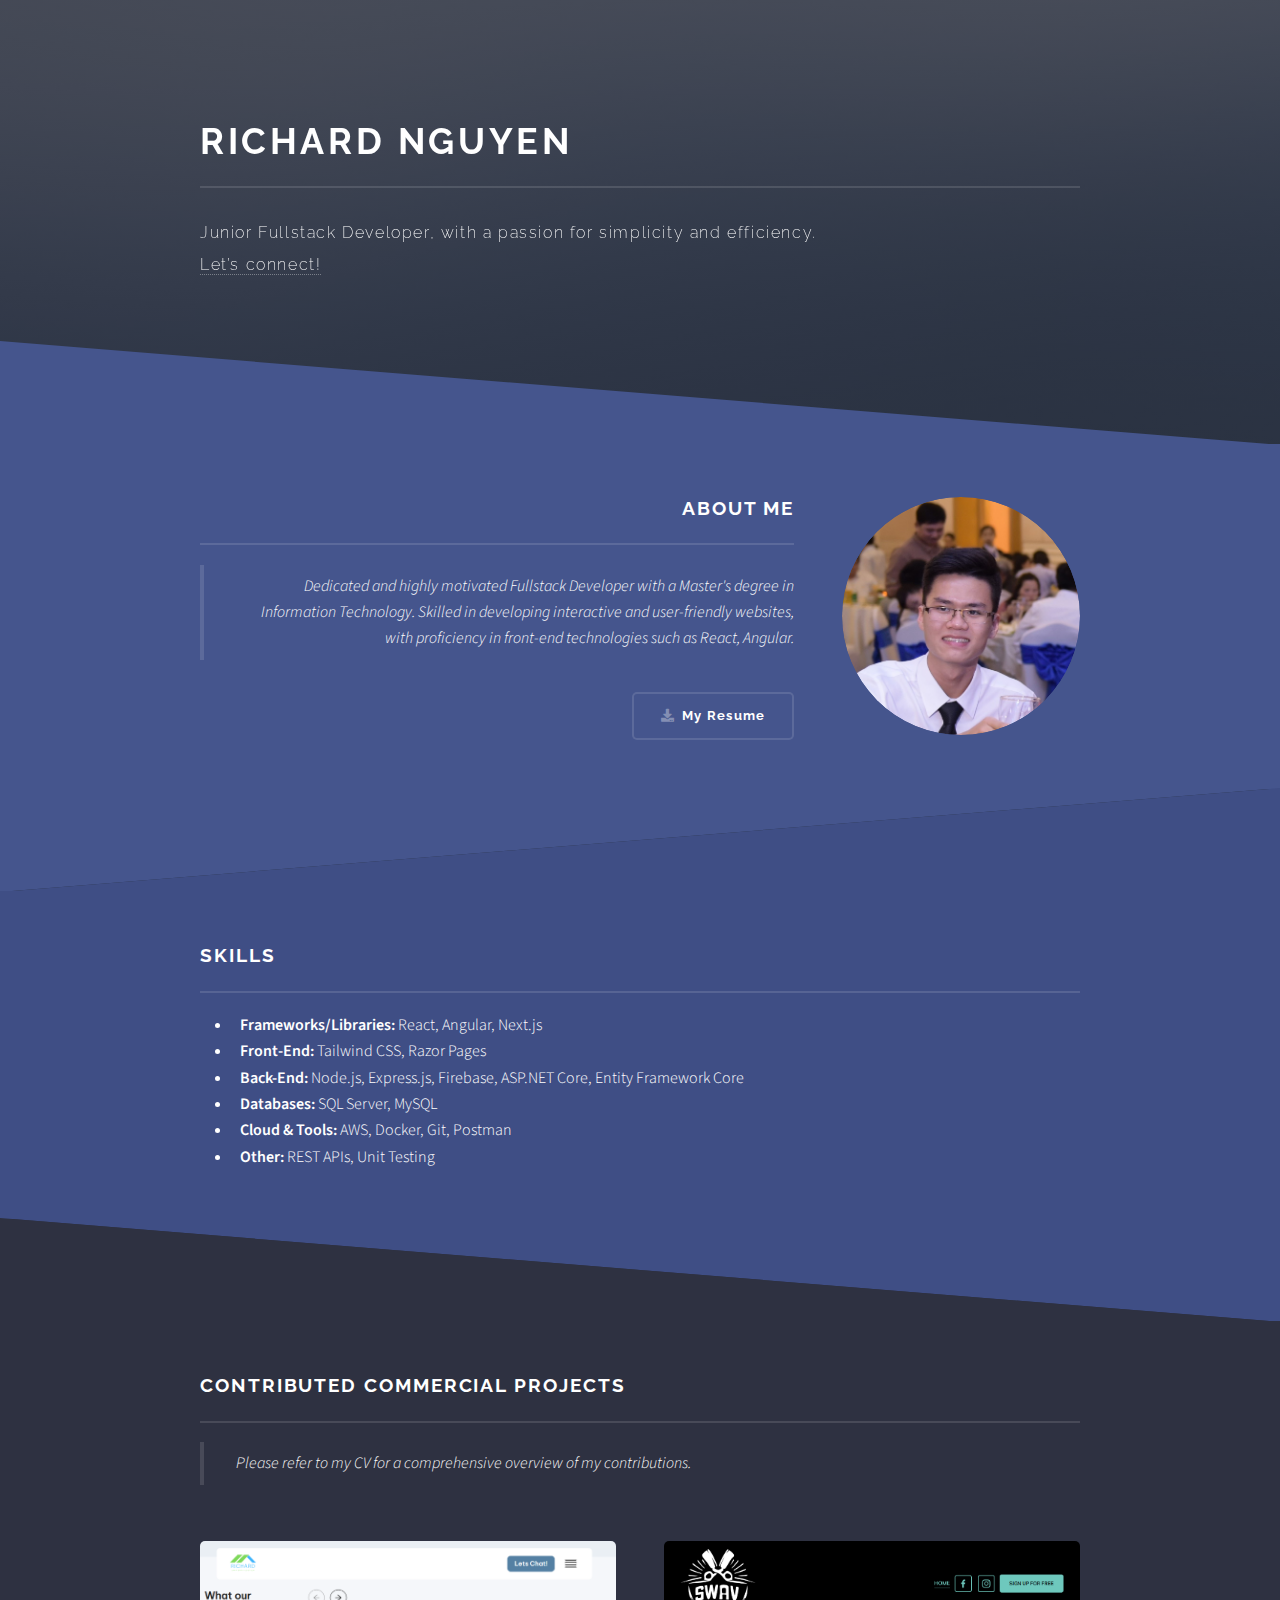
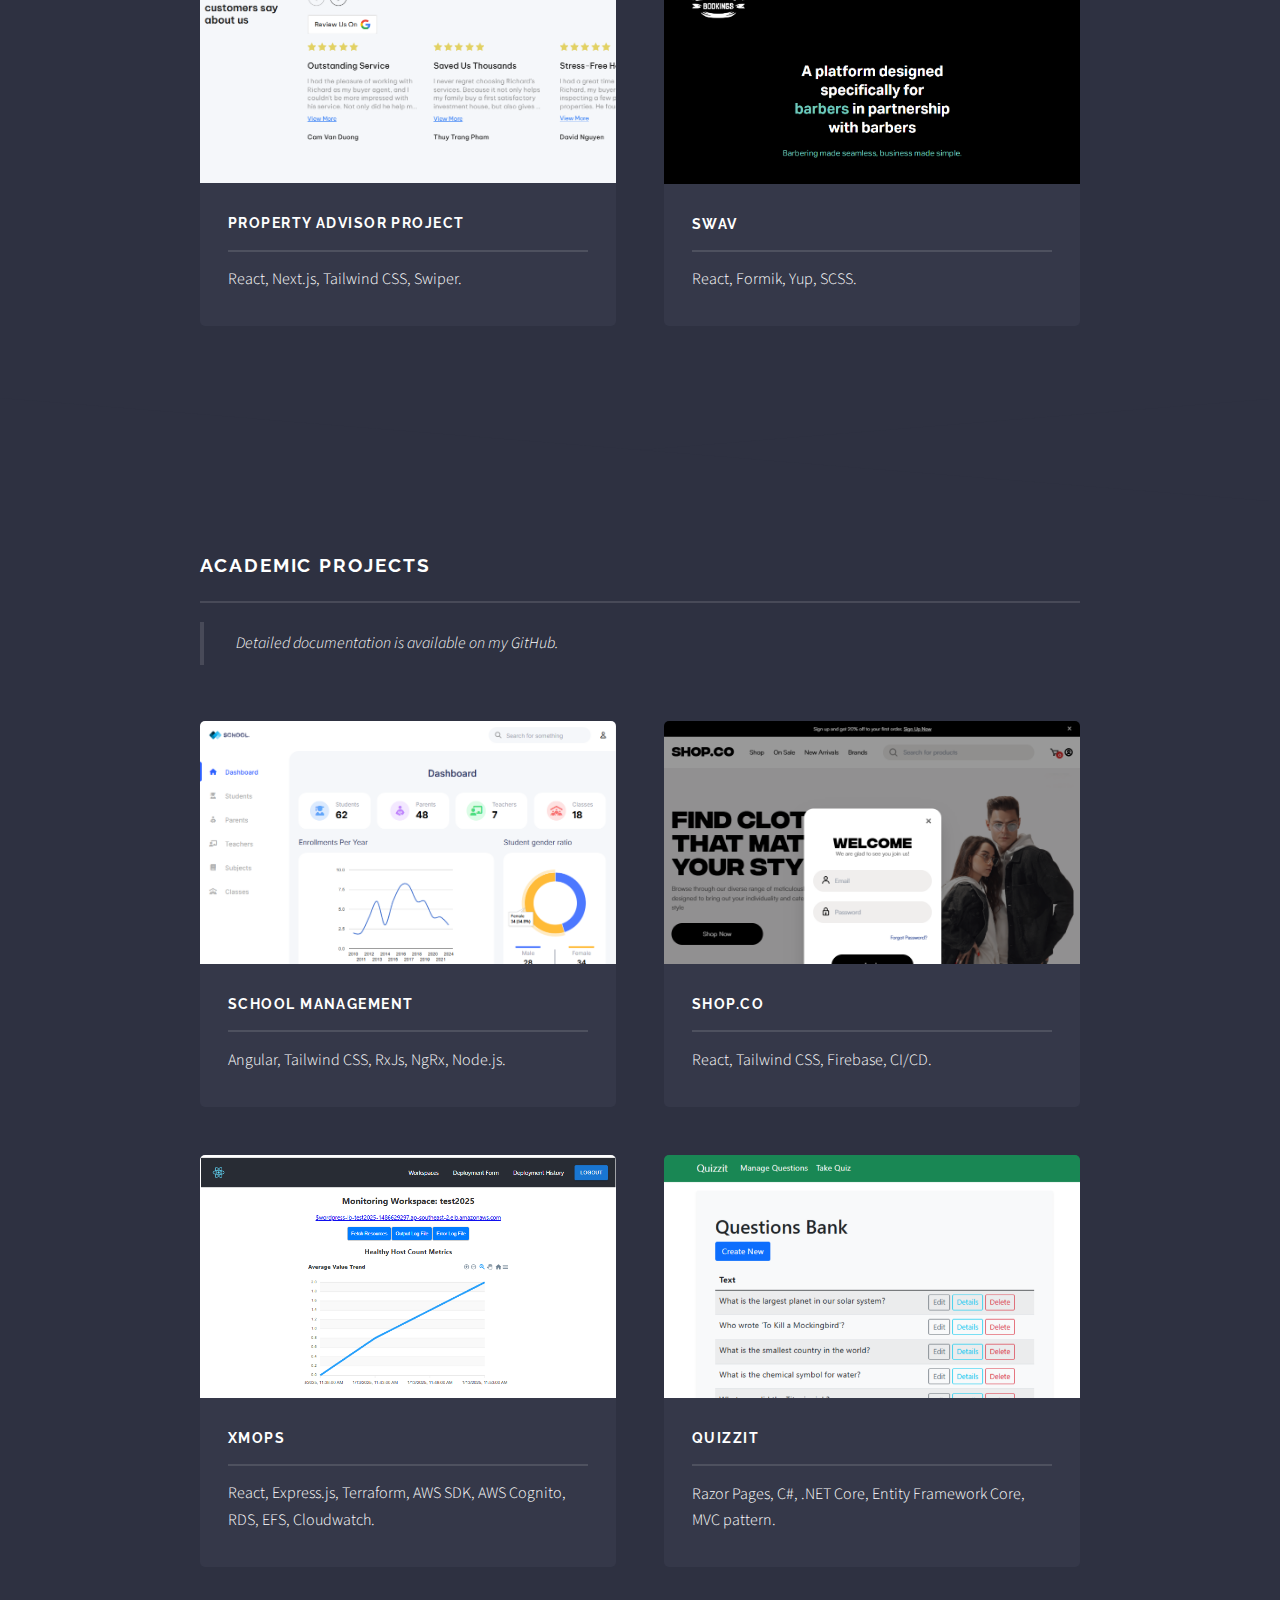
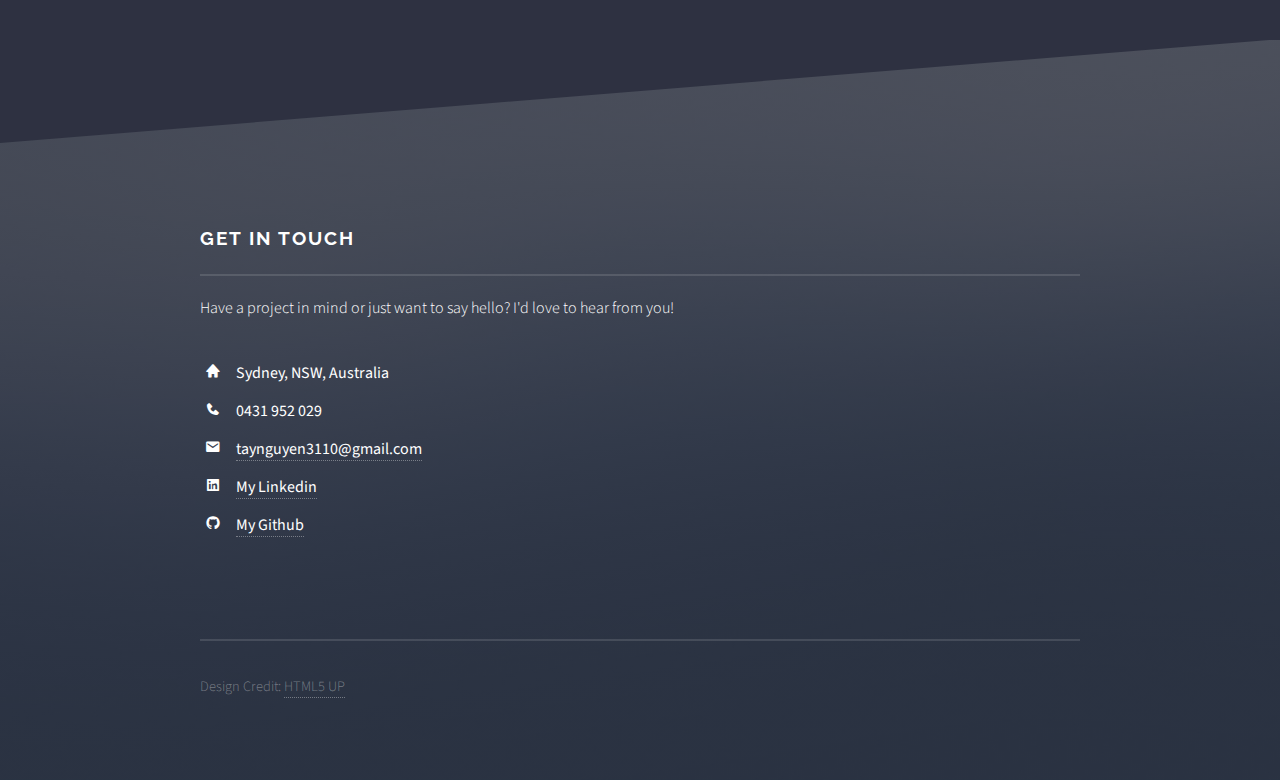
<file: index.html>
<!DOCTYPE html>
<!--
	Solid State by HTML5 UP
	html5up.net | @ajlkn
	Free for personal and commercial use under the CCA 3.0 license (html5up.net/license)
-->
<html>
  <head>
    <title>Richard Nguyen Portfolio</title>
    <meta charset="utf-8" />
    <meta
      name="viewport"
      content="width=device-width, initial-scale=1, user-scalable=no"
    />
    <link rel="stylesheet" href="assets/css/main.css" />
    <noscript
      ><link rel="stylesheet" href="assets/css/noscript.css"
    /></noscript>
    <link href='https://unpkg.com/boxicons@2.1.4/css/boxicons.min.css' rel='stylesheet'>
  </head>
  <body class="is-preload">
    <!-- Page Wrapper -->
    <div id="page-wrapper">
      <!-- Header -->
      <header id="header" class="alt">
        <h1><a href="index.html">Richard Nguyen</a></h1>
        <!-- <nav>
							<a href="#menu">Menu</a>
						</nav> -->
      </header>

      <!-- Menu -->
      <!-- <nav id="menu">
						<div class="inner">
							<h2>Menu</h2>
							<ul class="links">
								<li><a href="index.html">Home</a></li>
								<li><a href="generic.html">Generic</a></li>
								<li><a href="elements.html">Elements</a></li>
							</ul>
							<a href="#" class="close">Close</a>
						</div>
					</nav> -->

      <!-- Banner -->
      <section id="banner">
        <div class="inner">
          <!-- <div class="logo"><span class="icon fa-gem"></span></div> -->
          <h2>RICHARD NGUYEN</h2>
          <p style="text-transform: none">
            Junior Fullstack Developer, with a passion for simplicity and efficiency. <br/>
            <a href="#contact"><span>Let’s connect!</span></a>
          </p>
        </div>
      </section>

      <!-- Wrapper -->
      <section id="wrapper">
        <!-- One -->
        <!-- <section id="one" class="wrapper spotlight style1">
								<div class="inner">
									<a href="#" class="image"><img src="images/pic01.jpg" alt="" /></a>
									<div class="content">
										<h2 class="major">Magna arcu feugiat</h2>
										<p>Lorem ipsum dolor sit amet, etiam lorem adipiscing elit. Cras turpis ante, nullam sit amet turpis non, sollicitudin posuere urna. Mauris id tellus arcu. Nunc vehicula id nulla dignissim dapibus. Nullam ultrices, neque et faucibus viverra, ex nulla cursus.</p>
										<a href="#" class="special">Learn more</a>
									</div>
								</div>
							</section> -->

        <!-- Two -->
        <section id="two" class="wrapper alt spotlight style2">
          <div class="inner">
            <a href="#" class="image"
              ><img src="images/profilePic.JPG" alt=""
            /></a>
            <div class="content">
              <h2 class="major">About Me</h2>
              <blockquote>
                Dedicated and highly motivated Fullstack Developer with a
                Master's degree in Information Technology. Skilled in developing
                interactive and user-friendly websites, with proficiency in
                front-end technologies such as React, Angular.
              </blockquote>
			  <ul class="actions">
                <li style="margin-left: auto;">
                  <a style="text-transform: none;" href="./documents/CV - Richard Nguyen.pdf" class="button icon solid fa-download" download="CV - Richard Nguyen.pdf">My Resume</a>
                </li>
              </ul>
            </div>
          </div>
        </section>

        <!-- Three -->
        <section id="three" class="wrapper spotlight style3">
          <div class="inner">
            <div class="content">
              <h2 class="major">Skills</h2>
              <ul style="margin-left: 1em;">
                <li>
                  <strong>Frameworks/Libraries:</strong> React, Angular, Next.js
                </li>
                <li>
                  <strong>Front-End:</strong> Tailwind CSS, Razor Pages
                </li>
                <li>
                  <strong>Back-End:</strong> Node.js, Express.js, Firebase, ASP.NET Core, Entity Framework Core
                </li>
                <li><strong>Databases:</strong> SQL Server, MySQL</li>
                <li><strong>Cloud & Tools:</strong> AWS, Docker, Git, Postman</li>
                <li>
                  <strong>Other:</strong> REST APIs, Unit Testing
                </li>
              </ul>
            </div>
          </div>
        </section>

        <!-- Commercial Project -->
        <section id="four" class="wrapper alt style1">
          <div class="inner">
            <h2 class="major">Contributed Commercial Projects</h2>
            <blockquote>
              Please refer to my CV for a comprehensive overview of my contributions.
            </blockquote>
            <!-- <p>
              Cras mattis ante fermentum, malesuada neque vitae, eleifend erat.
              Phasellus non pulvinar erat. Fusce tincidunt, nisl eget mattis
              egestas, purus ipsum consequat orci, sit amet lobortis lorem lacus
              in tellus. Sed ac elementum arcu. Quisque placerat auctor laoreet.
            </p> -->
            <section class="features">
              <article>
                <a href="https://www.richardle.com.au/" class="image" target="_blank"
                  ><img src="images/property-advisor.png" alt=""
                /></a>
                <h3 class="major">Property Advisor Project</h3>
                <p>
					React, Next.js, Tailwind CSS, Swiper.
                </p>
              </article>
              <article>
                <a href="https://www.swav.app/" class="image" target="_blank"
                  ><img src="images/swav.png" alt=""
                /></a>
                <h3 class="major">SWAV</h3>
                <p>
					React, Formik, Yup, SCSS.
                </p>
              </article>
            </section>
          </div>
        </section>
      </section>

	  <!-- Academic Project -->
	  <section id="four" class="wrapper alt style1">
		<div class="inner">
		  <h2 class="major">Academic Projects</h2>
      <blockquote>
        Detailed documentation is available on my GitHub.
      </blockquote>
		  <!-- <p>
			Cras mattis ante fermentum, malesuada neque vitae, eleifend erat.
			Phasellus non pulvinar erat. Fusce tincidunt, nisl eget mattis
			egestas, purus ipsum consequat orci, sit amet lobortis lorem lacus
			in tellus. Sed ac elementum arcu. Quisque placerat auctor laoreet.
		  </p> -->
		  <section class="features">
			<article>
			  <a href="https://github.com/taynguyen3110/school-management" class="image" target="_blank"
				><img src="images/school-management.png" alt=""
			  /></a>
			  <h3 class="major">School Management</h3>
			  <p>
				  Angular, Tailwind CSS, RxJs, NgRx, Node.js.
			  </p>
			</article>
			<article>
			  <a href="https://ecommerce-dev-richard.netlify.app/" class="image" target="_blank"
				><img src="images/e-commerce.png" alt=""
			  /></a>
			  <h3 class="major">Shop.Co</h3>
			  <p>
				  React, Tailwind CSS, Firebase, CI/CD.
			  </p>
			</article>
			<article>
				<a href="https://github.com/taynguyen3110/XMOP" class="image" target="_blank"
				  ><img src="images/xmop.png" alt=""
				/></a>
				<h3 class="major">Xmops</h3>
				<p>
					React, Express.js, Terraform, AWS SDK, AWS Cognito, RDS, EFS, Cloudwatch.
				</p>
			  </article>
			<article>
			  <a href="https://github.com/taynguyen3110/quizzit" class="image" target="_blank"
				><img src="images/quizzit.png" alt=""
			  /></a>
			  <h3 class="major">Quizzit</h3>
			  <p>
          Razor Pages, C#, .NET Core, Entity Framework Core, MVC pattern.
			  </p>
			</article>
		  </section>
		</div>
	  </section>
	</section>

      <!-- Footer -->
      <section id="footer">
        <div id="contact" class="inner">
          <h2 class="major">Get in touch</h2>
          <p>
            Have a project in mind or just want to say hello? I'd love to hear from you!
          </p>
          <ul style="display: flex; flex-direction: column;" class="contact">
            <!-- <li class="icon solid fa-home">
              Sydney, NSW 2566
            </li>
            <li class="icon solid fa-phone">0431 952 029</li>
            <li class="icon solid fa-envelope">
              <a href="#">taynguyen3110@gmail.com</a>
            </li> -->
            <i style="margin: 10px 5px;" class='bx bxs-home' ><span style="font-family: Source Sans Pro, Helvetica, sans-serif; margin-left: 15px;" href="#" target="_blank">Sydney, NSW, Australia</span></i>
            <i style="margin: 10px 5px;" class='bx bxs-phone' ><span style="font-family: Source Sans Pro, Helvetica, sans-serif; margin-left: 15px;" href="#" target="_blank">0431 952 029</span></i>
            <i style="margin: 10px 5px;" class='bx bxs-envelope' ><a style="font-family: Source Sans Pro, Helvetica, sans-serif; margin-left: 15px;" href="mailto:taynguyen3110@gmail.com" >taynguyen3110@gmail.com</a></i>
            <i style="margin: 10px 5px;" class='bx bxl-linkedin-square' ><a style="font-family: Source Sans Pro, Helvetica, sans-serif; margin-left: 15px;" href="https://www.linkedin.com/in/richard-nguyen-0b4562151/" target="_blank">My Linkedin</a></i>
            <i style="margin: 10px 5px;" class='bx bxl-github' ><a style="font-family: Source Sans Pro, Helvetica, sans-serif; margin-left: 15px;" href="https://github.com/taynguyen3110/" target="_blank">My Github</a></i>
          </ul>
          <ul class="copyright">
            <li>Design Credit: <a href="http://html5up.net">HTML5 UP</a></li>
          </ul>
        </div>
      </section>
    </div>

    <!-- Scripts -->
    <script src="assets/js/jquery.min.js"></script>
    <script src="assets/js/jquery.scrollex.min.js"></script>
    <script src="assets/js/browser.min.js"></script>
    <script src="assets/js/breakpoints.min.js"></script>
    <script src="assets/js/util.js"></script>
    <script src="assets/js/main.js"></script>
  </body>
</html>
</file>
<file: assets/css/noscript.css>
/*
	Solid State by HTML5 UP
	html5up.net | @ajlkn
	Free for personal and commercial use under the CCA 3.0 license (html5up.net/license)
*/

/* Banner */

	body.is-preload #banner .logo {
		-moz-transform: none;
		-webkit-transform: none;
		-ms-transform: none;
		transform: none;
		opacity: 1;
	}

	body.is-preload #banner h2 {
		opacity: 1;
		-moz-transform: none;
		-webkit-transform: none;
		-ms-transform: none;
		transform: none;
		-moz-filter: none;
		-webkit-filter: none;
		-ms-filter: none;
		filter: none;
	}

	body.is-preload #banner p {
		opacity: 01;
		-moz-transform: none;
		-webkit-transform: none;
		-ms-transform: none;
		transform: none;
		-moz-filter: none;
		-webkit-filter: none;
		-ms-filter: none;
		filter: none;
	}
</file>
<file: assets/css/main.css>
@import url(fontawesome-all.min.css);
@import url("https://fonts.googleapis.com/css?family=Raleway:200,700|Source+Sans+Pro:300,600,300italic,600italic");

/*
	Solid State by HTML5 UP
	html5up.net | @ajlkn
	Free for personal and commercial use under the CCA 3.0 license (html5up.net/license)
*/

html, body, div, span, applet, object,
iframe, h1, h2, h3, h4, h5, h6, p, blockquote,
pre, a, abbr, acronym, address, big, cite,
code, del, dfn, em, img, ins, kbd, q, s, samp,
small, strike, strong, sub, sup, tt, var, b,
u, i, center, dl, dt, dd, ol, ul, li, fieldset,
form, label, legend, table, caption, tbody,
tfoot, thead, tr, th, td, article, aside,
canvas, details, embed, figure, figcaption,
footer, header, hgroup, menu, nav, output, ruby,
section, summary, time, mark, audio, video {
	margin: 0;
	padding: 0;
	border: 0;
	font-size: 100%;
	font: inherit;
	vertical-align: baseline;}

article, aside, details, figcaption, figure,
footer, header, hgroup, menu, nav, section {
	display: block;}

body {
	line-height: 1;
}

ol, ul {
	list-style: none;
}

blockquote, q {
	quotes: none;
}

	blockquote:before, blockquote:after, q:before, q:after {
		content: '';
		content: none;
	}

table {
	border-collapse: collapse;
	border-spacing: 0;
}

body {
	-webkit-text-size-adjust: none;
}

mark {
	background-color: transparent;
	color: inherit;
}

input::-moz-focus-inner {
	border: 0;
	padding: 0;
}

input, select, textarea {
	-moz-appearance: none;
	-webkit-appearance: none;
	-ms-appearance: none;
	appearance: none;
}

/* Basic */

	@-ms-viewport {
		width: device-width;
	}

	body {
		-ms-overflow-style: scrollbar;
	}

	@media screen and (max-width: 480px) {

		html, body {
			min-width: 320px;
		}

	}

	html {
		box-sizing: border-box;
	}

	*, *:before, *:after {
		box-sizing: inherit;
	}

	body {
		background-color: #2e3141;
		background-image: linear-gradient(to top, rgba(46, 49, 65, 0.8), rgba(46, 49, 65, 0.8)), url("../../images/bg.jpg");
		background-size: auto,
 cover;
		background-attachment: fixed,
 fixed;
		background-position: center,
 center;
	}

		body.is-preload *, body.is-preload *:before, body.is-preload *:after {
			-moz-animation: none !important;
			-webkit-animation: none !important;
			-ms-animation: none !important;
			animation: none !important;
			-moz-transition: none !important;
			-webkit-transition: none !important;
			-ms-transition: none !important;
			transition: none !important;
		}

/* Type */

	body, input, select, textarea {
		color: #ffffff;
		font-family: "Source Sans Pro", Helvetica, sans-serif;
		font-size: 16.5pt;
		font-weight: 300;
		line-height: 1.65;
	}

		@media screen and (max-width: 1680px) {

			body, input, select, textarea {
				font-size: 13pt;
			}

		}

		@media screen and (max-width: 1280px) {

			body, input, select, textarea {
				font-size: 12pt;
			}

		}

		@media screen and (max-width: 980px) {

			body, input, select, textarea {
				font-size: 12pt;
			}

		}

		@media screen and (max-width: 736px) {

			body, input, select, textarea {
				font-size: 12pt;
			}

		}

		@media screen and (max-width: 480px) {

			body, input, select, textarea {
				font-size: 12pt;
			}

		}

	a {
		-moz-transition: color 0.2s ease-in-out, border-bottom-color 0.2s ease-in-out;
		-webkit-transition: color 0.2s ease-in-out, border-bottom-color 0.2s ease-in-out;
		-ms-transition: color 0.2s ease-in-out, border-bottom-color 0.2s ease-in-out;
		transition: color 0.2s ease-in-out, border-bottom-color 0.2s ease-in-out;
		border-bottom: dotted 1px rgba(255, 255, 255, 0.35);
		color: #ffffff;
		text-decoration: none;
	}

		a:hover {
			border-bottom-color: transparent;
			color: #ffffff !important;
		}

		a.special:not(.button) {
			text-decoration: none;
			border-bottom: 0;
			display: block;
			font-family: Raleway, Helvetica, sans-serif;
			font-size: 0.8em;
			font-weight: 700;
			letter-spacing: 0.1em;
			margin: 0 0 2em 0;
			text-transform: uppercase;
		}

			a.special:not(.button):before {
				-moz-osx-font-smoothing: grayscale;
				-webkit-font-smoothing: antialiased;
				display: inline-block;
				font-style: normal;
				font-variant: normal;
				text-rendering: auto;
				line-height: 1;
				text-transform: none !important;
				font-family: 'Font Awesome 5 Free';
				font-weight: 900;
			}

			a.special:not(.button):before {
				-moz-transition: background-color 0.2s ease-in-out;
				-webkit-transition: background-color 0.2s ease-in-out;
				-ms-transition: background-color 0.2s ease-in-out;
				transition: background-color 0.2s ease-in-out;
				border-radius: 100%;
				border: solid 2px rgba(255, 255, 255, 0.125);
				content: '\f105';
				display: inline-block;
				font-size: 1.25em;
				height: 2em;
				line-height: 1.75em;
				margin-right: 0.85em;
				text-align: center;
				text-indent: 0.15em;
				vertical-align: middle;
				width: 2em;
			}

			a.special:not(.button):hover:before {
				background-color: rgba(255, 255, 255, 0.025);
			}

			a.special:not(.button):active:before {
				background-color: rgba(255, 255, 255, 0.075);
			}

	strong, b {
		color: #ffffff;
		font-weight: 600;
	}

	em, i {
		font-style: italic;
	}

	p {
		margin: 0 0 2em 0;
	}

	h1, h2, h3, h4, h5, h6 {
		color: #ffffff;
		font-family: Raleway, Helvetica, sans-serif;
		font-weight: 700;
		letter-spacing: 0.1em;
		margin: 0 0 1em 0;
		text-transform: uppercase;
	}

		h1 a, h2 a, h3 a, h4 a, h5 a, h6 a {
			color: inherit;
			text-decoration: none;
			border-bottom: 0;
		}

		h1 span, h2 span, h3 span, h4 span, h5 span, h6 span {
			font-weight: 200;
		}

		h1.major, h2.major, h3.major, h4.major, h5.major, h6.major {
			padding-bottom: 1em;
			border-bottom: solid 2px rgba(255, 255, 255, 0.125);
		}

	h2 {
		font-size: 1.2em;
	}

	h3 {
		font-size: 0.9em;
	}

	h4 {
		font-size: 0.7em;
	}

	h5 {
		font-size: 0.7em;
	}

	h6 {
		font-size: 0.7em;
	}

	@media screen and (max-width: 736px) {

		h2 {
			font-size: 1em;
		}

		h3 {
			font-size: 0.8em;
		}

	}

	sub {
		font-size: 0.8em;
		position: relative;
		top: 0.5em;
	}

	sup {
		font-size: 0.8em;
		position: relative;
		top: -0.5em;
	}

	blockquote {
		border-left: solid 4px rgba(255, 255, 255, 0.125);
		font-style: italic;
		margin: 0 0 2em 0;
		padding: 0.5em 0 0.5em 2em;
	}

	code {
		background: rgba(255, 255, 255, 0.025);
		border-radius: 5px;
		border: solid 2px rgba(255, 255, 255, 0.125);
		font-family: "Courier New", monospace;
		font-size: 0.9em;
		margin: 0 0.25em;
		padding: 0.25em 0.65em;
	}

	pre {
		-webkit-overflow-scrolling: touch;
		font-family: "Courier New", monospace;
		font-size: 0.9em;
		margin: 0 0 2em 0;
	}

		pre code {
			display: block;
			line-height: 1.75em;
			padding: 1em 1.5em;
			overflow-x: auto;
		}

	hr {
		border: 0;
		border-bottom: solid 2px rgba(255, 255, 255, 0.125);
		margin: 2.5em 0;
	}

		hr.major {
			margin: 4em 0;
		}

	.align-left {
		text-align: left;
	}

	.align-center {
		text-align: center;
	}

	.align-right {
		text-align: right;
	}

/* Row */

	.row {
		display: flex;
		flex-wrap: wrap;
		box-sizing: border-box;
		align-items: stretch;
	}

		.row > * {
			box-sizing: border-box;
		}

		.row.gtr-uniform > * > :last-child {
			margin-bottom: 0;
		}

		.row.aln-left {
			justify-content: flex-start;
		}

		.row.aln-center {
			justify-content: center;
		}

		.row.aln-right {
			justify-content: flex-end;
		}

		.row.aln-top {
			align-items: flex-start;
		}

		.row.aln-middle {
			align-items: center;
		}

		.row.aln-bottom {
			align-items: flex-end;
		}

		.row > .imp {
			order: -1;
		}

		.row > .col-1 {
			width: 8.33333%;
		}

		.row > .off-1 {
			margin-left: 8.33333%;
		}

		.row > .col-2 {
			width: 16.66667%;
		}

		.row > .off-2 {
			margin-left: 16.66667%;
		}

		.row > .col-3 {
			width: 25%;
		}

		.row > .off-3 {
			margin-left: 25%;
		}

		.row > .col-4 {
			width: 33.33333%;
		}

		.row > .off-4 {
			margin-left: 33.33333%;
		}

		.row > .col-5 {
			width: 41.66667%;
		}

		.row > .off-5 {
			margin-left: 41.66667%;
		}

		.row > .col-6 {
			width: 50%;
		}

		.row > .off-6 {
			margin-left: 50%;
		}

		.row > .col-7 {
			width: 58.33333%;
		}

		.row > .off-7 {
			margin-left: 58.33333%;
		}

		.row > .col-8 {
			width: 66.66667%;
		}

		.row > .off-8 {
			margin-left: 66.66667%;
		}

		.row > .col-9 {
			width: 75%;
		}

		.row > .off-9 {
			margin-left: 75%;
		}

		.row > .col-10 {
			width: 83.33333%;
		}

		.row > .off-10 {
			margin-left: 83.33333%;
		}

		.row > .col-11 {
			width: 91.66667%;
		}

		.row > .off-11 {
			margin-left: 91.66667%;
		}

		.row > .col-12 {
			width: 100%;
		}

		.row > .off-12 {
			margin-left: 100%;
		}

		.row.gtr-0 {
			margin-top: 0;
			margin-left: 0em;
		}

			.row.gtr-0 > * {
				padding: 0 0 0 0em;
			}

			.row.gtr-0.gtr-uniform {
				margin-top: 0em;
			}

				.row.gtr-0.gtr-uniform > * {
					padding-top: 0em;
				}

		.row.gtr-25 {
			margin-top: 0;
			margin-left: -0.4375em;
		}

			.row.gtr-25 > * {
				padding: 0 0 0 0.4375em;
			}

			.row.gtr-25.gtr-uniform {
				margin-top: -0.4375em;
			}

				.row.gtr-25.gtr-uniform > * {
					padding-top: 0.4375em;
				}

		.row.gtr-50 {
			margin-top: 0;
			margin-left: -0.875em;
		}

			.row.gtr-50 > * {
				padding: 0 0 0 0.875em;
			}

			.row.gtr-50.gtr-uniform {
				margin-top: -0.875em;
			}

				.row.gtr-50.gtr-uniform > * {
					padding-top: 0.875em;
				}

		.row {
			margin-top: 0;
			margin-left: -1.75em;
		}

			.row > * {
				padding: 0 0 0 1.75em;
			}

			.row.gtr-uniform {
				margin-top: -1.75em;
			}

				.row.gtr-uniform > * {
					padding-top: 1.75em;
				}

		.row.gtr-150 {
			margin-top: 0;
			margin-left: -2.625em;
		}

			.row.gtr-150 > * {
				padding: 0 0 0 2.625em;
			}

			.row.gtr-150.gtr-uniform {
				margin-top: -2.625em;
			}

				.row.gtr-150.gtr-uniform > * {
					padding-top: 2.625em;
				}

		.row.gtr-200 {
			margin-top: 0;
			margin-left: -3.5em;
		}

			.row.gtr-200 > * {
				padding: 0 0 0 3.5em;
			}

			.row.gtr-200.gtr-uniform {
				margin-top: -3.5em;
			}

				.row.gtr-200.gtr-uniform > * {
					padding-top: 3.5em;
				}

		@media screen and (max-width: 1680px) {

			.row {
				display: flex;
				flex-wrap: wrap;
				box-sizing: border-box;
				align-items: stretch;
			}

				.row > * {
					box-sizing: border-box;
				}

				.row.gtr-uniform > * > :last-child {
					margin-bottom: 0;
				}

				.row.aln-left {
					justify-content: flex-start;
				}

				.row.aln-center {
					justify-content: center;
				}

				.row.aln-right {
					justify-content: flex-end;
				}

				.row.aln-top {
					align-items: flex-start;
				}

				.row.aln-middle {
					align-items: center;
				}

				.row.aln-bottom {
					align-items: flex-end;
				}

				.row > .imp-xlarge {
					order: -1;
				}

				.row > .col-1-xlarge {
					width: 8.33333%;
				}

				.row > .off-1-xlarge {
					margin-left: 8.33333%;
				}

				.row > .col-2-xlarge {
					width: 16.66667%;
				}

				.row > .off-2-xlarge {
					margin-left: 16.66667%;
				}

				.row > .col-3-xlarge {
					width: 25%;
				}

				.row > .off-3-xlarge {
					margin-left: 25%;
				}

				.row > .col-4-xlarge {
					width: 33.33333%;
				}

				.row > .off-4-xlarge {
					margin-left: 33.33333%;
				}

				.row > .col-5-xlarge {
					width: 41.66667%;
				}

				.row > .off-5-xlarge {
					margin-left: 41.66667%;
				}

				.row > .col-6-xlarge {
					width: 50%;
				}

				.row > .off-6-xlarge {
					margin-left: 50%;
				}

				.row > .col-7-xlarge {
					width: 58.33333%;
				}

				.row > .off-7-xlarge {
					margin-left: 58.33333%;
				}

				.row > .col-8-xlarge {
					width: 66.66667%;
				}

				.row > .off-8-xlarge {
					margin-left: 66.66667%;
				}

				.row > .col-9-xlarge {
					width: 75%;
				}

				.row > .off-9-xlarge {
					margin-left: 75%;
				}

				.row > .col-10-xlarge {
					width: 83.33333%;
				}

				.row > .off-10-xlarge {
					margin-left: 83.33333%;
				}

				.row > .col-11-xlarge {
					width: 91.66667%;
				}

				.row > .off-11-xlarge {
					margin-left: 91.66667%;
				}

				.row > .col-12-xlarge {
					width: 100%;
				}

				.row > .off-12-xlarge {
					margin-left: 100%;
				}

				.row.gtr-0 {
					margin-top: 0;
					margin-left: 0em;
				}

					.row.gtr-0 > * {
						padding: 0 0 0 0em;
					}

					.row.gtr-0.gtr-uniform {
						margin-top: 0em;
					}

						.row.gtr-0.gtr-uniform > * {
							padding-top: 0em;
						}

				.row.gtr-25 {
					margin-top: 0;
					margin-left: -0.4375em;
				}

					.row.gtr-25 > * {
						padding: 0 0 0 0.4375em;
					}

					.row.gtr-25.gtr-uniform {
						margin-top: -0.4375em;
					}

						.row.gtr-25.gtr-uniform > * {
							padding-top: 0.4375em;
						}

				.row.gtr-50 {
					margin-top: 0;
					margin-left: -0.875em;
				}

					.row.gtr-50 > * {
						padding: 0 0 0 0.875em;
					}

					.row.gtr-50.gtr-uniform {
						margin-top: -0.875em;
					}

						.row.gtr-50.gtr-uniform > * {
							padding-top: 0.875em;
						}

				.row {
					margin-top: 0;
					margin-left: -1.75em;
				}

					.row > * {
						padding: 0 0 0 1.75em;
					}

					.row.gtr-uniform {
						margin-top: -1.75em;
					}

						.row.gtr-uniform > * {
							padding-top: 1.75em;
						}

				.row.gtr-150 {
					margin-top: 0;
					margin-left: -2.625em;
				}

					.row.gtr-150 > * {
						padding: 0 0 0 2.625em;
					}

					.row.gtr-150.gtr-uniform {
						margin-top: -2.625em;
					}

						.row.gtr-150.gtr-uniform > * {
							padding-top: 2.625em;
						}

				.row.gtr-200 {
					margin-top: 0;
					margin-left: -3.5em;
				}

					.row.gtr-200 > * {
						padding: 0 0 0 3.5em;
					}

					.row.gtr-200.gtr-uniform {
						margin-top: -3.5em;
					}

						.row.gtr-200.gtr-uniform > * {
							padding-top: 3.5em;
						}

		}

		@media screen and (max-width: 1280px) {

			.row {
				display: flex;
				flex-wrap: wrap;
				box-sizing: border-box;
				align-items: stretch;
			}

				.row > * {
					box-sizing: border-box;
				}

				.row.gtr-uniform > * > :last-child {
					margin-bottom: 0;
				}

				.row.aln-left {
					justify-content: flex-start;
				}

				.row.aln-center {
					justify-content: center;
				}

				.row.aln-right {
					justify-content: flex-end;
				}

				.row.aln-top {
					align-items: flex-start;
				}

				.row.aln-middle {
					align-items: center;
				}

				.row.aln-bottom {
					align-items: flex-end;
				}

				.row > .imp-large {
					order: -1;
				}

				.row > .col-1-large {
					width: 8.33333%;
				}

				.row > .off-1-large {
					margin-left: 8.33333%;
				}

				.row > .col-2-large {
					width: 16.66667%;
				}

				.row > .off-2-large {
					margin-left: 16.66667%;
				}

				.row > .col-3-large {
					width: 25%;
				}

				.row > .off-3-large {
					margin-left: 25%;
				}

				.row > .col-4-large {
					width: 33.33333%;
				}

				.row > .off-4-large {
					margin-left: 33.33333%;
				}

				.row > .col-5-large {
					width: 41.66667%;
				}

				.row > .off-5-large {
					margin-left: 41.66667%;
				}

				.row > .col-6-large {
					width: 50%;
				}

				.row > .off-6-large {
					margin-left: 50%;
				}

				.row > .col-7-large {
					width: 58.33333%;
				}

				.row > .off-7-large {
					margin-left: 58.33333%;
				}

				.row > .col-8-large {
					width: 66.66667%;
				}

				.row > .off-8-large {
					margin-left: 66.66667%;
				}

				.row > .col-9-large {
					width: 75%;
				}

				.row > .off-9-large {
					margin-left: 75%;
				}

				.row > .col-10-large {
					width: 83.33333%;
				}

				.row > .off-10-large {
					margin-left: 83.33333%;
				}

				.row > .col-11-large {
					width: 91.66667%;
				}

				.row > .off-11-large {
					margin-left: 91.66667%;
				}

				.row > .col-12-large {
					width: 100%;
				}

				.row > .off-12-large {
					margin-left: 100%;
				}

				.row.gtr-0 {
					margin-top: 0;
					margin-left: 0em;
				}

					.row.gtr-0 > * {
						padding: 0 0 0 0em;
					}

					.row.gtr-0.gtr-uniform {
						margin-top: 0em;
					}

						.row.gtr-0.gtr-uniform > * {
							padding-top: 0em;
						}

				.row.gtr-25 {
					margin-top: 0;
					margin-left: -0.4375em;
				}

					.row.gtr-25 > * {
						padding: 0 0 0 0.4375em;
					}

					.row.gtr-25.gtr-uniform {
						margin-top: -0.4375em;
					}

						.row.gtr-25.gtr-uniform > * {
							padding-top: 0.4375em;
						}

				.row.gtr-50 {
					margin-top: 0;
					margin-left: -0.875em;
				}

					.row.gtr-50 > * {
						padding: 0 0 0 0.875em;
					}

					.row.gtr-50.gtr-uniform {
						margin-top: -0.875em;
					}

						.row.gtr-50.gtr-uniform > * {
							padding-top: 0.875em;
						}

				.row {
					margin-top: 0;
					margin-left: -1.75em;
				}

					.row > * {
						padding: 0 0 0 1.75em;
					}

					.row.gtr-uniform {
						margin-top: -1.75em;
					}

						.row.gtr-uniform > * {
							padding-top: 1.75em;
						}

				.row.gtr-150 {
					margin-top: 0;
					margin-left: -2.625em;
				}

					.row.gtr-150 > * {
						padding: 0 0 0 2.625em;
					}

					.row.gtr-150.gtr-uniform {
						margin-top: -2.625em;
					}

						.row.gtr-150.gtr-uniform > * {
							padding-top: 2.625em;
						}

				.row.gtr-200 {
					margin-top: 0;
					margin-left: -3.5em;
				}

					.row.gtr-200 > * {
						padding: 0 0 0 3.5em;
					}

					.row.gtr-200.gtr-uniform {
						margin-top: -3.5em;
					}

						.row.gtr-200.gtr-uniform > * {
							padding-top: 3.5em;
						}

		}

		@media screen and (max-width: 980px) {

			.row {
				display: flex;
				flex-wrap: wrap;
				box-sizing: border-box;
				align-items: stretch;
			}

				.row > * {
					box-sizing: border-box;
				}

				.row.gtr-uniform > * > :last-child {
					margin-bottom: 0;
				}

				.row.aln-left {
					justify-content: flex-start;
				}

				.row.aln-center {
					justify-content: center;
				}

				.row.aln-right {
					justify-content: flex-end;
				}

				.row.aln-top {
					align-items: flex-start;
				}

				.row.aln-middle {
					align-items: center;
				}

				.row.aln-bottom {
					align-items: flex-end;
				}

				.row > .imp-medium {
					order: -1;
				}

				.row > .col-1-medium {
					width: 8.33333%;
				}

				.row > .off-1-medium {
					margin-left: 8.33333%;
				}

				.row > .col-2-medium {
					width: 16.66667%;
				}

				.row > .off-2-medium {
					margin-left: 16.66667%;
				}

				.row > .col-3-medium {
					width: 25%;
				}

				.row > .off-3-medium {
					margin-left: 25%;
				}

				.row > .col-4-medium {
					width: 33.33333%;
				}

				.row > .off-4-medium {
					margin-left: 33.33333%;
				}

				.row > .col-5-medium {
					width: 41.66667%;
				}

				.row > .off-5-medium {
					margin-left: 41.66667%;
				}

				.row > .col-6-medium {
					width: 50%;
				}

				.row > .off-6-medium {
					margin-left: 50%;
				}

				.row > .col-7-medium {
					width: 58.33333%;
				}

				.row > .off-7-medium {
					margin-left: 58.33333%;
				}

				.row > .col-8-medium {
					width: 66.66667%;
				}

				.row > .off-8-medium {
					margin-left: 66.66667%;
				}

				.row > .col-9-medium {
					width: 75%;
				}

				.row > .off-9-medium {
					margin-left: 75%;
				}

				.row > .col-10-medium {
					width: 83.33333%;
				}

				.row > .off-10-medium {
					margin-left: 83.33333%;
				}

				.row > .col-11-medium {
					width: 91.66667%;
				}

				.row > .off-11-medium {
					margin-left: 91.66667%;
				}

				.row > .col-12-medium {
					width: 100%;
				}

				.row > .off-12-medium {
					margin-left: 100%;
				}

				.row.gtr-0 {
					margin-top: 0;
					margin-left: 0em;
				}

					.row.gtr-0 > * {
						padding: 0 0 0 0em;
					}

					.row.gtr-0.gtr-uniform {
						margin-top: 0em;
					}

						.row.gtr-0.gtr-uniform > * {
							padding-top: 0em;
						}

				.row.gtr-25 {
					margin-top: 0;
					margin-left: -0.4375em;
				}

					.row.gtr-25 > * {
						padding: 0 0 0 0.4375em;
					}

					.row.gtr-25.gtr-uniform {
						margin-top: -0.4375em;
					}

						.row.gtr-25.gtr-uniform > * {
							padding-top: 0.4375em;
						}

				.row.gtr-50 {
					margin-top: 0;
					margin-left: -0.875em;
				}

					.row.gtr-50 > * {
						padding: 0 0 0 0.875em;
					}

					.row.gtr-50.gtr-uniform {
						margin-top: -0.875em;
					}

						.row.gtr-50.gtr-uniform > * {
							padding-top: 0.875em;
						}

				.row {
					margin-top: 0;
					margin-left: -1.75em;
				}

					.row > * {
						padding: 0 0 0 1.75em;
					}

					.row.gtr-uniform {
						margin-top: -1.75em;
					}

						.row.gtr-uniform > * {
							padding-top: 1.75em;
						}

				.row.gtr-150 {
					margin-top: 0;
					margin-left: -2.625em;
				}

					.row.gtr-150 > * {
						padding: 0 0 0 2.625em;
					}

					.row.gtr-150.gtr-uniform {
						margin-top: -2.625em;
					}

						.row.gtr-150.gtr-uniform > * {
							padding-top: 2.625em;
						}

				.row.gtr-200 {
					margin-top: 0;
					margin-left: -3.5em;
				}

					.row.gtr-200 > * {
						padding: 0 0 0 3.5em;
					}

					.row.gtr-200.gtr-uniform {
						margin-top: -3.5em;
					}

						.row.gtr-200.gtr-uniform > * {
							padding-top: 3.5em;
						}

		}

		@media screen and (max-width: 736px) {

			.row {
				display: flex;
				flex-wrap: wrap;
				box-sizing: border-box;
				align-items: stretch;
			}

				.row > * {
					box-sizing: border-box;
				}

				.row.gtr-uniform > * > :last-child {
					margin-bottom: 0;
				}

				.row.aln-left {
					justify-content: flex-start;
				}

				.row.aln-center {
					justify-content: center;
				}

				.row.aln-right {
					justify-content: flex-end;
				}

				.row.aln-top {
					align-items: flex-start;
				}

				.row.aln-middle {
					align-items: center;
				}

				.row.aln-bottom {
					align-items: flex-end;
				}

				.row > .imp-small {
					order: -1;
				}

				.row > .col-1-small {
					width: 8.33333%;
				}

				.row > .off-1-small {
					margin-left: 8.33333%;
				}

				.row > .col-2-small {
					width: 16.66667%;
				}

				.row > .off-2-small {
					margin-left: 16.66667%;
				}

				.row > .col-3-small {
					width: 25%;
				}

				.row > .off-3-small {
					margin-left: 25%;
				}

				.row > .col-4-small {
					width: 33.33333%;
				}

				.row > .off-4-small {
					margin-left: 33.33333%;
				}

				.row > .col-5-small {
					width: 41.66667%;
				}

				.row > .off-5-small {
					margin-left: 41.66667%;
				}

				.row > .col-6-small {
					width: 50%;
				}

				.row > .off-6-small {
					margin-left: 50%;
				}

				.row > .col-7-small {
					width: 58.33333%;
				}

				.row > .off-7-small {
					margin-left: 58.33333%;
				}

				.row > .col-8-small {
					width: 66.66667%;
				}

				.row > .off-8-small {
					margin-left: 66.66667%;
				}

				.row > .col-9-small {
					width: 75%;
				}

				.row > .off-9-small {
					margin-left: 75%;
				}

				.row > .col-10-small {
					width: 83.33333%;
				}

				.row > .off-10-small {
					margin-left: 83.33333%;
				}

				.row > .col-11-small {
					width: 91.66667%;
				}

				.row > .off-11-small {
					margin-left: 91.66667%;
				}

				.row > .col-12-small {
					width: 100%;
				}

				.row > .off-12-small {
					margin-left: 100%;
				}

				.row.gtr-0 {
					margin-top: 0;
					margin-left: 0em;
				}

					.row.gtr-0 > * {
						padding: 0 0 0 0em;
					}

					.row.gtr-0.gtr-uniform {
						margin-top: 0em;
					}

						.row.gtr-0.gtr-uniform > * {
							padding-top: 0em;
						}

				.row.gtr-25 {
					margin-top: 0;
					margin-left: -0.3125em;
				}

					.row.gtr-25 > * {
						padding: 0 0 0 0.3125em;
					}

					.row.gtr-25.gtr-uniform {
						margin-top: -0.3125em;
					}

						.row.gtr-25.gtr-uniform > * {
							padding-top: 0.3125em;
						}

				.row.gtr-50 {
					margin-top: 0;
					margin-left: -0.625em;
				}

					.row.gtr-50 > * {
						padding: 0 0 0 0.625em;
					}

					.row.gtr-50.gtr-uniform {
						margin-top: -0.625em;
					}

						.row.gtr-50.gtr-uniform > * {
							padding-top: 0.625em;
						}

				.row {
					margin-top: 0;
					margin-left: -1.25em;
				}

					.row > * {
						padding: 0 0 0 1.25em;
					}

					.row.gtr-uniform {
						margin-top: -1.25em;
					}

						.row.gtr-uniform > * {
							padding-top: 1.25em;
						}

				.row.gtr-150 {
					margin-top: 0;
					margin-left: -1.875em;
				}

					.row.gtr-150 > * {
						padding: 0 0 0 1.875em;
					}

					.row.gtr-150.gtr-uniform {
						margin-top: -1.875em;
					}

						.row.gtr-150.gtr-uniform > * {
							padding-top: 1.875em;
						}

				.row.gtr-200 {
					margin-top: 0;
					margin-left: -2.5em;
				}

					.row.gtr-200 > * {
						padding: 0 0 0 2.5em;
					}

					.row.gtr-200.gtr-uniform {
						margin-top: -2.5em;
					}

						.row.gtr-200.gtr-uniform > * {
							padding-top: 2.5em;
						}

		}

		@media screen and (max-width: 480px) {

			.row {
				display: flex;
				flex-wrap: wrap;
				box-sizing: border-box;
				align-items: stretch;
			}

				.row > * {
					box-sizing: border-box;
				}

				.row.gtr-uniform > * > :last-child {
					margin-bottom: 0;
				}

				.row.aln-left {
					justify-content: flex-start;
				}

				.row.aln-center {
					justify-content: center;
				}

				.row.aln-right {
					justify-content: flex-end;
				}

				.row.aln-top {
					align-items: flex-start;
				}

				.row.aln-middle {
					align-items: center;
				}

				.row.aln-bottom {
					align-items: flex-end;
				}

				.row > .imp-xsmall {
					order: -1;
				}

				.row > .col-1-xsmall {
					width: 8.33333%;
				}

				.row > .off-1-xsmall {
					margin-left: 8.33333%;
				}

				.row > .col-2-xsmall {
					width: 16.66667%;
				}

				.row > .off-2-xsmall {
					margin-left: 16.66667%;
				}

				.row > .col-3-xsmall {
					width: 25%;
				}

				.row > .off-3-xsmall {
					margin-left: 25%;
				}

				.row > .col-4-xsmall {
					width: 33.33333%;
				}

				.row > .off-4-xsmall {
					margin-left: 33.33333%;
				}

				.row > .col-5-xsmall {
					width: 41.66667%;
				}

				.row > .off-5-xsmall {
					margin-left: 41.66667%;
				}

				.row > .col-6-xsmall {
					width: 50%;
				}

				.row > .off-6-xsmall {
					margin-left: 50%;
				}

				.row > .col-7-xsmall {
					width: 58.33333%;
				}

				.row > .off-7-xsmall {
					margin-left: 58.33333%;
				}

				.row > .col-8-xsmall {
					width: 66.66667%;
				}

				.row > .off-8-xsmall {
					margin-left: 66.66667%;
				}

				.row > .col-9-xsmall {
					width: 75%;
				}

				.row > .off-9-xsmall {
					margin-left: 75%;
				}

				.row > .col-10-xsmall {
					width: 83.33333%;
				}

				.row > .off-10-xsmall {
					margin-left: 83.33333%;
				}

				.row > .col-11-xsmall {
					width: 91.66667%;
				}

				.row > .off-11-xsmall {
					margin-left: 91.66667%;
				}

				.row > .col-12-xsmall {
					width: 100%;
				}

				.row > .off-12-xsmall {
					margin-left: 100%;
				}

				.row.gtr-0 {
					margin-top: 0;
					margin-left: 0em;
				}

					.row.gtr-0 > * {
						padding: 0 0 0 0em;
					}

					.row.gtr-0.gtr-uniform {
						margin-top: 0em;
					}

						.row.gtr-0.gtr-uniform > * {
							padding-top: 0em;
						}

				.row.gtr-25 {
					margin-top: 0;
					margin-left: -0.3125em;
				}

					.row.gtr-25 > * {
						padding: 0 0 0 0.3125em;
					}

					.row.gtr-25.gtr-uniform {
						margin-top: -0.3125em;
					}

						.row.gtr-25.gtr-uniform > * {
							padding-top: 0.3125em;
						}

				.row.gtr-50 {
					margin-top: 0;
					margin-left: -0.625em;
				}

					.row.gtr-50 > * {
						padding: 0 0 0 0.625em;
					}

					.row.gtr-50.gtr-uniform {
						margin-top: -0.625em;
					}

						.row.gtr-50.gtr-uniform > * {
							padding-top: 0.625em;
						}

				.row {
					margin-top: 0;
					margin-left: -1.25em;
				}

					.row > * {
						padding: 0 0 0 1.25em;
					}

					.row.gtr-uniform {
						margin-top: -1.25em;
					}

						.row.gtr-uniform > * {
							padding-top: 1.25em;
						}

				.row.gtr-150 {
					margin-top: 0;
					margin-left: -1.875em;
				}

					.row.gtr-150 > * {
						padding: 0 0 0 1.875em;
					}

					.row.gtr-150.gtr-uniform {
						margin-top: -1.875em;
					}

						.row.gtr-150.gtr-uniform > * {
							padding-top: 1.875em;
						}

				.row.gtr-200 {
					margin-top: 0;
					margin-left: -2.5em;
				}

					.row.gtr-200 > * {
						padding: 0 0 0 2.5em;
					}

					.row.gtr-200.gtr-uniform {
						margin-top: -2.5em;
					}

						.row.gtr-200.gtr-uniform > * {
							padding-top: 2.5em;
						}

		}

		@media screen and (max-width: 360px) {

			.row {
				display: flex;
				flex-wrap: wrap;
				box-sizing: border-box;
				align-items: stretch;
			}

				.row > * {
					box-sizing: border-box;
				}

				.row.gtr-uniform > * > :last-child {
					margin-bottom: 0;
				}

				.row.aln-left {
					justify-content: flex-start;
				}

				.row.aln-center {
					justify-content: center;
				}

				.row.aln-right {
					justify-content: flex-end;
				}

				.row.aln-top {
					align-items: flex-start;
				}

				.row.aln-middle {
					align-items: center;
				}

				.row.aln-bottom {
					align-items: flex-end;
				}

				.row > .imp-xxsmall {
					order: -1;
				}

				.row > .col-1-xxsmall {
					width: 8.33333%;
				}

				.row > .off-1-xxsmall {
					margin-left: 8.33333%;
				}

				.row > .col-2-xxsmall {
					width: 16.66667%;
				}

				.row > .off-2-xxsmall {
					margin-left: 16.66667%;
				}

				.row > .col-3-xxsmall {
					width: 25%;
				}

				.row > .off-3-xxsmall {
					margin-left: 25%;
				}

				.row > .col-4-xxsmall {
					width: 33.33333%;
				}

				.row > .off-4-xxsmall {
					margin-left: 33.33333%;
				}

				.row > .col-5-xxsmall {
					width: 41.66667%;
				}

				.row > .off-5-xxsmall {
					margin-left: 41.66667%;
				}

				.row > .col-6-xxsmall {
					width: 50%;
				}

				.row > .off-6-xxsmall {
					margin-left: 50%;
				}

				.row > .col-7-xxsmall {
					width: 58.33333%;
				}

				.row > .off-7-xxsmall {
					margin-left: 58.33333%;
				}

				.row > .col-8-xxsmall {
					width: 66.66667%;
				}

				.row > .off-8-xxsmall {
					margin-left: 66.66667%;
				}

				.row > .col-9-xxsmall {
					width: 75%;
				}

				.row > .off-9-xxsmall {
					margin-left: 75%;
				}

				.row > .col-10-xxsmall {
					width: 83.33333%;
				}

				.row > .off-10-xxsmall {
					margin-left: 83.33333%;
				}

				.row > .col-11-xxsmall {
					width: 91.66667%;
				}

				.row > .off-11-xxsmall {
					margin-left: 91.66667%;
				}

				.row > .col-12-xxsmall {
					width: 100%;
				}

				.row > .off-12-xxsmall {
					margin-left: 100%;
				}

				.row.gtr-0 {
					margin-top: 0;
					margin-left: 0em;
				}

					.row.gtr-0 > * {
						padding: 0 0 0 0em;
					}

					.row.gtr-0.gtr-uniform {
						margin-top: 0em;
					}

						.row.gtr-0.gtr-uniform > * {
							padding-top: 0em;
						}

				.row.gtr-25 {
					margin-top: 0;
					margin-left: -0.3125em;
				}

					.row.gtr-25 > * {
						padding: 0 0 0 0.3125em;
					}

					.row.gtr-25.gtr-uniform {
						margin-top: -0.3125em;
					}

						.row.gtr-25.gtr-uniform > * {
							padding-top: 0.3125em;
						}

				.row.gtr-50 {
					margin-top: 0;
					margin-left: -0.625em;
				}

					.row.gtr-50 > * {
						padding: 0 0 0 0.625em;
					}

					.row.gtr-50.gtr-uniform {
						margin-top: -0.625em;
					}

						.row.gtr-50.gtr-uniform > * {
							padding-top: 0.625em;
						}

				.row {
					margin-top: 0;
					margin-left: -1.25em;
				}

					.row > * {
						padding: 0 0 0 1.25em;
					}

					.row.gtr-uniform {
						margin-top: -1.25em;
					}

						.row.gtr-uniform > * {
							padding-top: 1.25em;
						}

				.row.gtr-150 {
					margin-top: 0;
					margin-left: -1.875em;
				}

					.row.gtr-150 > * {
						padding: 0 0 0 1.875em;
					}

					.row.gtr-150.gtr-uniform {
						margin-top: -1.875em;
					}

						.row.gtr-150.gtr-uniform > * {
							padding-top: 1.875em;
						}

				.row.gtr-200 {
					margin-top: 0;
					margin-left: -2.5em;
				}

					.row.gtr-200 > * {
						padding: 0 0 0 2.5em;
					}

					.row.gtr-200.gtr-uniform {
						margin-top: -2.5em;
					}

						.row.gtr-200.gtr-uniform > * {
							padding-top: 2.5em;
						}

		}

/* Section/Article */

	section.special, article.special {
		text-align: center;
	}

/* Form */

	form {
		margin: 0 0 2em 0;
	}

		form > :last-child {
			margin-bottom: 0;
		}

		form > .fields {
			display: -moz-flex;
			display: -webkit-flex;
			display: -ms-flex;
			display: flex;
			-moz-flex-wrap: wrap;
			-webkit-flex-wrap: wrap;
			-ms-flex-wrap: wrap;
			flex-wrap: wrap;
			width: calc(100% + 3em);
			margin: -1.5em 0 2em -1.5em;
		}

			form > .fields > .field {
				-moz-flex-grow: 0;
				-webkit-flex-grow: 0;
				-ms-flex-grow: 0;
				flex-grow: 0;
				-moz-flex-shrink: 0;
				-webkit-flex-shrink: 0;
				-ms-flex-shrink: 0;
				flex-shrink: 0;
				padding: 1.5em 0 0 1.5em;
				width: calc(100% - 1.5em);
			}

				form > .fields > .field.half {
					width: calc(50% - 0.75em);
				}

				form > .fields > .field.third {
					width: calc(100%/3 - 0.5em);
				}

				form > .fields > .field.quarter {
					width: calc(25% - 0.375em);
				}

		@media screen and (max-width: 480px) {

			form > .fields {
				width: calc(100% + 3em);
				margin: -1.5em 0 2em -1.5em;
			}

				form > .fields > .field {
					padding: 1.5em 0 0 1.5em;
					width: calc(100% - 1.5em);
				}

					form > .fields > .field.half {
						width: calc(100% - 1.5em);
					}

					form > .fields > .field.third {
						width: calc(100% - 1.5em);
					}

					form > .fields > .field.quarter {
						width: calc(100% - 1.5em);
					}

		}

	label {
		color: #ffffff;
		display: block;
		font-family: Raleway, Helvetica, sans-serif;
		font-size: 0.8em;
		font-weight: 700;
		letter-spacing: 0.1em;
		margin: 0 0 0.7em 0;
		text-transform: uppercase;
	}

	input[type="text"],
	input[type="password"],
	input[type="email"],
	input[type="tel"],
	select,
	textarea {
		-moz-appearance: none;
		-webkit-appearance: none;
		-ms-appearance: none;
		appearance: none;
		background: rgba(255, 255, 255, 0.025);
		border-radius: 5px;
		border: none;
		border: solid 2px rgba(255, 255, 255, 0.125);
		color: inherit;
		display: block;
		outline: 0;
		padding: 0 1em;
		text-decoration: none;
		width: 100%;
	}

		input[type="text"]:invalid,
		input[type="password"]:invalid,
		input[type="email"]:invalid,
		input[type="tel"]:invalid,
		select:invalid,
		textarea:invalid {
			box-shadow: none;
		}

		input[type="text"]:focus,
		input[type="password"]:focus,
		input[type="email"]:focus,
		input[type="tel"]:focus,
		select:focus,
		textarea:focus {
			border-color: #5b6ba6;
		}

	select {
		background-image: url("data:image/svg+xml;charset=utf8,%3Csvg xmlns='http://www.w3.org/2000/svg' width='40' height='40' preserveAspectRatio='none' viewBox='0 0 40 40'%3E%3Cpath d='M9.4,12.3l10.4,10.4l10.4-10.4c0.2-0.2,0.5-0.4,0.9-0.4c0.3,0,0.6,0.1,0.9,0.4l3.3,3.3c0.2,0.2,0.4,0.5,0.4,0.9 c0,0.4-0.1,0.6-0.4,0.9L20.7,31.9c-0.2,0.2-0.5,0.4-0.9,0.4c-0.3,0-0.6-0.1-0.9-0.4L4.3,17.3c-0.2-0.2-0.4-0.5-0.4-0.9 c0-0.4,0.1-0.6,0.4-0.9l3.3-3.3c0.2-0.2,0.5-0.4,0.9-0.4S9.1,12.1,9.4,12.3z' fill='rgba(255, 255, 255, 0.125)' /%3E%3C/svg%3E");
		background-size: 1.25rem;
		background-repeat: no-repeat;
		background-position: calc(100% - 1rem) center;
		height: 2.75em;
		padding-right: 2.75em;
		text-overflow: ellipsis;
	}

		select option {
			color: #ffffff;
			background: #2e3141;
		}

		select:focus::-ms-value {
			background-color: transparent;
		}

		select::-ms-expand {
			display: none;
		}

	input[type="text"],
	input[type="password"],
	input[type="email"],
	select {
		height: 2.75em;
	}

	textarea {
		padding: 0.75em 1em;
	}

	input[type="checkbox"],
	input[type="radio"] {
		-moz-appearance: none;
		-webkit-appearance: none;
		-ms-appearance: none;
		appearance: none;
		display: block;
		float: left;
		margin-right: -2em;
		opacity: 0;
		width: 1em;
		z-index: -1;
	}

		input[type="checkbox"] + label,
		input[type="radio"] + label {
			text-decoration: none;
			color: #ffffff;
			cursor: pointer;
			display: inline-block;
			font-size: 1em;
			font-family: "Source Sans Pro", Helvetica, sans-serif;
			text-transform: none;
			letter-spacing: 0;
			font-weight: 300;
			padding-left: 2.4em;
			padding-right: 0.75em;
			position: relative;
		}

			input[type="checkbox"] + label:before,
			input[type="radio"] + label:before {
				-moz-osx-font-smoothing: grayscale;
				-webkit-font-smoothing: antialiased;
				display: inline-block;
				font-style: normal;
				font-variant: normal;
				text-rendering: auto;
				line-height: 1;
				text-transform: none !important;
				font-family: 'Font Awesome 5 Free';
				font-weight: 900;
			}

			input[type="checkbox"] + label:before,
			input[type="radio"] + label:before {
				background: rgba(255, 255, 255, 0.025);
				border-radius: 5px;
				border: solid 2px rgba(255, 255, 255, 0.125);
				content: '';
				display: inline-block;
				font-size: 0.8em;
				height: 2.0625em;
				left: 0;
				line-height: 2.0625em;
				position: absolute;
				text-align: center;
				top: 0;
				width: 2.0625em;
			}

		input[type="checkbox"]:checked + label:before,
		input[type="radio"]:checked + label:before {
			background: #ffffff;
			border-color: #ffffff;
			content: '\f00c';
			color: #2e3141;
		}

		input[type="checkbox"]:focus + label:before,
		input[type="radio"]:focus + label:before {
			border-color: #4c5c96;
		}

	input[type="checkbox"] + label:before {
		border-radius: 5px;
	}

	input[type="radio"] + label:before {
		border-radius: 100%;
	}

	::-webkit-input-placeholder {
		color: rgba(255, 255, 255, 0.35) !important;
		opacity: 1.0;
	}

	:-moz-placeholder {
		color: rgba(255, 255, 255, 0.35) !important;
		opacity: 1.0;
	}

	::-moz-placeholder {
		color: rgba(255, 255, 255, 0.35) !important;
		opacity: 1.0;
	}

	:-ms-input-placeholder {
		color: rgba(255, 255, 255, 0.35) !important;
		opacity: 1.0;
	}

/* Box */

	.box {
		border-radius: 5px;
		border: solid 2px rgba(255, 255, 255, 0.125);
		margin-bottom: 2em;
		padding: 1.5em;
	}

		.box > :last-child,
		.box > :last-child > :last-child,
		.box > :last-child > :last-child > :last-child {
			margin-bottom: 0;
		}

		.box.alt {
			border: 0;
			border-radius: 0;
			padding: 0;
		}

/* Icon */

	.icon {
		text-decoration: none;
		border-bottom: none;
		position: relative;
	}

		.icon:before {
			-moz-osx-font-smoothing: grayscale;
			-webkit-font-smoothing: antialiased;
			display: inline-block;
			font-style: normal;
			font-variant: normal;
			text-rendering: auto;
			line-height: 1;
			text-transform: none !important;
			font-family: 'Font Awesome 5 Free';
			font-weight: 400;
		}

		.icon > .label {
			display: none;
		}

		.icon:before {
			line-height: inherit;
		}

		.icon.solid:before {
			font-weight: 900;
		}

		.icon.brands:before {
			font-family: 'Font Awesome 5 Brands';
		}

/* Image */

	.image {
		border-radius: 5px;
		border: 0;
		display: inline-block;
		position: relative;
	}

		.image img {
			border-radius: 5px;
			display: block;
		}

		.image.left, .image.right {
			max-width: 40%;
		}

			.image.left img, .image.right img {
				width: 100%;
			}

		.image.left {
			float: left;
			padding: 0 1.5em 1em 0;
			top: 0.25em;
		}

		.image.right {
			float: right;
			padding: 0 0 1em 1.5em;
			top: 0.25em;
		}

		.image.fit {
			display: block;
			margin: 0 0 2em 0;
			width: 100%;
		}

			.image.fit img {
				width: 100%;
			}

		.image.main {
			display: block;
			margin: 0 0 3em 0;
			width: 100%;
		}

			.image.main img {
				width: 100%;
			}

/* List */

	ol {
		list-style: decimal;
		margin: 0 0 2em 0;
		padding-left: 1.25em;
	}

		ol li {
			padding-left: 0.25em;
		}

	ul {
		list-style: disc;
		margin: 0 0 2em 0;
		padding-left: 1em;
	}

		ul li {
			padding-left: 0.5em;
		}

		ul.alt {
			list-style: none;
			padding-left: 0;
		}

			ul.alt li {
				border-top: solid 1px rgba(255, 255, 255, 0.125);
				padding: 0.5em 0;
			}

				ul.alt li:first-child {
					border-top: 0;
					padding-top: 0;
				}

	dl {
		margin: 0 0 2em 0;
	}

		dl dt {
			display: block;
			font-weight: 600;
			margin: 0 0 1em 0;
		}

		dl dd {
			margin-left: 2em;
		}

/* Actions */

	ul.actions {
		display: -moz-flex;
		display: -webkit-flex;
		display: -ms-flex;
		display: flex;
		cursor: default;
		list-style: none;
		margin-left: -1em;
		padding-left: 0;
	}

		ul.actions li {
			padding: 0 0 0 1em;
			vertical-align: middle;
		}

		ul.actions.special {
			-moz-justify-content: center;
			-webkit-justify-content: center;
			-ms-justify-content: center;
			justify-content: center;
			width: 100%;
			margin-left: 0;
		}

			ul.actions.special li:first-child {
				padding-left: 0;
			}

		ul.actions.stacked {
			-moz-flex-direction: column;
			-webkit-flex-direction: column;
			-ms-flex-direction: column;
			flex-direction: column;
			margin-left: 0;
		}

			ul.actions.stacked li {
				padding: 1.3em 0 0 0;
			}

				ul.actions.stacked li:first-child {
					padding-top: 0;
				}

		ul.actions.fit {
			width: calc(100% + 1em);
		}

			ul.actions.fit li {
				-moz-flex-grow: 1;
				-webkit-flex-grow: 1;
				-ms-flex-grow: 1;
				flex-grow: 1;
				-moz-flex-shrink: 1;
				-webkit-flex-shrink: 1;
				-ms-flex-shrink: 1;
				flex-shrink: 1;
				width: 100%;
			}

				ul.actions.fit li > * {
					width: 100%;
				}

			ul.actions.fit.stacked {
				width: 100%;
			}

		@media screen and (max-width: 480px) {

			ul.actions:not(.fixed) {
				-moz-flex-direction: column;
				-webkit-flex-direction: column;
				-ms-flex-direction: column;
				flex-direction: column;
				margin-left: 0;
				width: 100% !important;
			}

				ul.actions:not(.fixed) li {
					-moz-flex-grow: 1;
					-webkit-flex-grow: 1;
					-ms-flex-grow: 1;
					flex-grow: 1;
					-moz-flex-shrink: 1;
					-webkit-flex-shrink: 1;
					-ms-flex-shrink: 1;
					flex-shrink: 1;
					padding: 1em 0 0 0;
					text-align: center;
					width: 100%;
				}

					ul.actions:not(.fixed) li > * {
						width: 100%;
					}

					ul.actions:not(.fixed) li:first-child {
						padding-top: 0;
					}

					ul.actions:not(.fixed) li input[type="submit"],
					ul.actions:not(.fixed) li input[type="reset"],
					ul.actions:not(.fixed) li input[type="button"],
					ul.actions:not(.fixed) li button,
					ul.actions:not(.fixed) li .button {
						width: 100%;
					}

						ul.actions:not(.fixed) li input[type="submit"].icon:before,
						ul.actions:not(.fixed) li input[type="reset"].icon:before,
						ul.actions:not(.fixed) li input[type="button"].icon:before,
						ul.actions:not(.fixed) li button.icon:before,
						ul.actions:not(.fixed) li .button.icon:before {
							margin-left: -0.5rem;
						}

		}

/* Icons */

	ul.icons {
		cursor: default;
		list-style: none;
		padding-left: 0;
	}

		ul.icons li {
			display: inline-block;
			padding: 0 1em 0 0;
		}

			ul.icons li:last-child {
				padding-right: 0;
			}

			ul.icons li .icon:before {
				font-size: 1.25em;
			}

/* Contact */

	ul.contact {
		list-style: none;
		padding: 0;
	}

		ul.contact li {
			text-decoration: none;
			margin: 2.5em 0 0 0;
			padding: 0 0 0 3.25em;
			position: relative;
		}

			ul.contact li:before {
				-moz-osx-font-smoothing: grayscale;
				-webkit-font-smoothing: antialiased;
				display: inline-block;
				font-style: normal;
				font-variant: normal;
				text-rendering: auto;
				line-height: 1;
				text-transform: none !important;
				font-family: 'Font Awesome 5 Free';
				font-weight: 400;
			}

			ul.contact li:before {
				border-radius: 100%;
				border: solid 2px rgba(255, 255, 255, 0.125);
				display: inline-block;
				font-size: 0.8em;
				height: 2.5em;
				left: 0;
				line-height: 2.35em;
				position: absolute;
				text-align: center;
				top: 0;
				width: 2.5em;
			}

			ul.contact li:first-child {
				margin-top: 0;
			}

		@media screen and (max-width: 736px) {

			ul.contact li {
				margin: 1.5em 0 0 0;
			}

		}

/* Pagination */

	ul.pagination {
		cursor: default;
		list-style: none;
		padding-left: 0;
	}

		ul.pagination li {
			display: inline-block;
			padding-left: 0;
			vertical-align: middle;
		}

			ul.pagination li > .page {
				-moz-transition: background-color 0.2s ease-in-out, color 0.2s ease-in-out;
				-webkit-transition: background-color 0.2s ease-in-out, color 0.2s ease-in-out;
				-ms-transition: background-color 0.2s ease-in-out, color 0.2s ease-in-out;
				transition: background-color 0.2s ease-in-out, color 0.2s ease-in-out;
				border-bottom: 0;
				border-radius: 5px;
				display: inline-block;
				height: 1.5em;
				line-height: 1.5em;
				margin: 0 0.125em;
				min-width: 1.5em;
				padding: 0 0.5em;
				text-align: center;
			}

				ul.pagination li > .page:hover {
					background-color: rgba(255, 255, 255, 0.025);
				}

				ul.pagination li > .page.active {
					background-color: #4c5c96;
				}

			ul.pagination li:first-child {
				padding-right: 0.75em;
			}

			ul.pagination li:last-child {
				padding-left: 0.75em;
			}

		@media screen and (max-width: 480px) {

			ul.pagination li:nth-child(n+2):nth-last-child(n+2) {
				display: none;
			}

			ul.pagination li .button {
				width: 100%;
			}

			ul.pagination li:first-child {
				width: calc(50% - 2px);
				text-align: left;
				padding-right: 0.325em;
			}

			ul.pagination li:last-child {
				width: calc(50% - 2px);
				text-align: right;
				padding-left: 0.325em;
			}

		}

/* Table */

	.table-wrapper {
		-webkit-overflow-scrolling: touch;
		overflow-x: auto;
	}

	table {
		margin: 0 0 2em 0;
		width: 100%;
	}

		table tbody tr {
			border: solid 1px rgba(255, 255, 255, 0.125);
			border-left: 0;
			border-right: 0;
		}

			table tbody tr:nth-child(2n + 1) {
				background-color: rgba(255, 255, 255, 0.025);
			}

		table td {
			padding: 0.75em 0.75em;
		}

		table th {
			color: #ffffff;
			font-size: 0.9em;
			font-weight: 600;
			padding: 0 0.75em 0.75em 0.75em;
			text-align: left;
		}

		table thead {
			border-bottom: solid 2px rgba(255, 255, 255, 0.125);
		}

		table tfoot {
			border-top: solid 2px rgba(255, 255, 255, 0.125);
		}

		table.alt {
			border-collapse: separate;
		}

			table.alt tbody tr td {
				border: solid 1px rgba(255, 255, 255, 0.125);
				border-left-width: 0;
				border-top-width: 0;
			}

				table.alt tbody tr td:first-child {
					border-left-width: 1px;
				}

			table.alt tbody tr:first-child td {
				border-top-width: 1px;
			}

			table.alt thead {
				border-bottom: 0;
			}

			table.alt tfoot {
				border-top: 0;
			}

/* Button */

	input[type="submit"],
	input[type="reset"],
	input[type="button"],
	button,
	.button {
		-moz-appearance: none;
		-webkit-appearance: none;
		-ms-appearance: none;
		appearance: none;
		-moz-transition: background-color 0.2s ease-in-out;
		-webkit-transition: background-color 0.2s ease-in-out;
		-ms-transition: background-color 0.2s ease-in-out;
		transition: background-color 0.2s ease-in-out;
		background-color: transparent;
		border-radius: 5px;
		border: 0;
		box-shadow: inset 0 0 0 2px rgba(255, 255, 255, 0.125);
		color: #ffffff !important;
		cursor: pointer;
		display: inline-block;
		font-family: Raleway, Helvetica, sans-serif;
		font-size: 0.8em;
		font-weight: 700;
		height: 3.75em;
		letter-spacing: 0.1em;
		line-height: 3.75em;
		padding: 0 2.25em;
		text-align: center;
		text-decoration: none;
		text-transform: uppercase;
		white-space: nowrap;
	}

		input[type="submit"]:hover,
		input[type="reset"]:hover,
		input[type="button"]:hover,
		button:hover,
		.button:hover {
			background-color: rgba(255, 255, 255, 0.025);
		}

		input[type="submit"]:active,
		input[type="reset"]:active,
		input[type="button"]:active,
		button:active,
		.button:active {
			background-color: rgba(255, 255, 255, 0.075);
		}

		input[type="submit"].icon:before,
		input[type="reset"].icon:before,
		input[type="button"].icon:before,
		button.icon:before,
		.button.icon:before {
			margin-right: 0.5em;
			color: rgba(255, 255, 255, 0.35);
		}

		input[type="submit"].primary,
		input[type="reset"].primary,
		input[type="button"].primary,
		button.primary,
		.button.primary {
			background-color: #4c5c96;
			box-shadow: none;
		}

			input[type="submit"].primary:hover,
			input[type="reset"].primary:hover,
			input[type="button"].primary:hover,
			button.primary:hover,
			.button.primary:hover {
				background-color: #53639e;
			}

			input[type="submit"].primary:active,
			input[type="reset"].primary:active,
			input[type="button"].primary:active,
			button.primary:active,
			.button.primary:active {
				background-color: #45558d;
			}

			input[type="submit"].primary.icon:before,
			input[type="reset"].primary.icon:before,
			input[type="button"].primary.icon:before,
			button.primary.icon:before,
			.button.primary.icon:before {
				color: #7985b0;
			}

		input[type="submit"].fit,
		input[type="reset"].fit,
		input[type="button"].fit,
		button.fit,
		.button.fit {
			width: 100%;
		}

		input[type="submit"].small,
		input[type="reset"].small,
		input[type="button"].small,
		button.small,
		.button.small {
			font-size: 0.6em;
		}

		input[type="submit"].large,
		input[type="reset"].large,
		input[type="button"].large,
		button.large,
		.button.large {
			font-size: 1em;
		}

		input[type="submit"].disabled, input[type="submit"]:disabled,
		input[type="reset"].disabled,
		input[type="reset"]:disabled,
		input[type="button"].disabled,
		input[type="button"]:disabled,
		button.disabled,
		button:disabled,
		.button.disabled,
		.button:disabled {
			opacity: 0.25;
		}

		@media screen and (max-width: 480px) {

			input[type="submit"],
			input[type="reset"],
			input[type="button"],
			button,
			.button {
				padding: 0;
			}

		}

/* Features */

	.features {
		display: -moz-flex;
		display: -webkit-flex;
		display: -ms-flex;
		display: flex;
		-moz-flex-wrap: wrap;
		-webkit-flex-wrap: wrap;
		-ms-flex-wrap: wrap;
		flex-wrap: wrap;
		margin: 0 0 2em 0;
	}

		.features article {
			padding: 1.75em 1.75em 0.1em 1.75em ;
			background-color: #353849;
			border-radius: 5px;
			margin: 1.5em 3em 1.5em 0;
			width: calc(50% - 1.5em);
		}

			.features article:nth-child(2n) {
				margin-right: 0;
			}

			.features article .image {
				border-radius: 5px 5px 0 0;
				display: block;
				margin-bottom: 1.75em;
				margin-left: -1.75em;
				margin-top: -1.75em;
				position: relative;
				width: calc(100% + 3.5em);
			}

				.features article .image img {
					border-radius: 5px 5px 0 0;
					width: 100%;
				}

		@media screen and (max-width: 980px) {

			.features article {
				margin: 1em 2em 1em 0;
				width: calc(50% - 1em);
			}

		}

		@media screen and (max-width: 736px) {

			.features article {
				padding: 1.5em 1.5em 0.1em 1.5em ;
				margin: 0.875em 1.75em 0.875em 0;
				width: calc(50% - 0.875em - 1px);
			}

				.features article .image {
					margin-bottom: 1.5em;
					margin-left: -1.5em;
					margin-top: -1.5em;
					width: calc(100% + 3em);
				}

		}

		@media screen and (max-width: 480px) {

			.features {
				display: block;
			}

				.features article {
					width: 100%;
					margin: 0 0 2em 0 !important;
				}

		}

/* Header */

	#header {
		-moz-transition: background-color 0.2s ease-in-out;
		-webkit-transition: background-color 0.2s ease-in-out;
		-ms-transition: background-color 0.2s ease-in-out;
		transition: background-color 0.2s ease-in-out;
		background-color: rgba(53, 56, 73, 0.95);
		height: 3.5em;
		left: 0;
		line-height: 3.5em;
		padding: 0 1.25em;
		position: fixed;
		top: 0;
		width: 100%;
		z-index: 10000;
	}

		#header h1 {
			-moz-transition: opacity 0.2s ease-in-out, visibility 0.2s;
			-webkit-transition: opacity 0.2s ease-in-out, visibility 0.2s;
			-ms-transition: opacity 0.2s ease-in-out, visibility 0.2s;
			transition: opacity 0.2s ease-in-out, visibility 0.2s;
			border-bottom: 0;
			font-size: 0.8em;
			margin-bottom: 0;
			opacity: 1;
			visibility: visible;
		}

			#header h1 a {
				border: 0;
			}

		#header nav {
			font-family: Raleway, Helvetica, sans-serif;
			font-size: 0.8em;
			font-weight: 700;
			height: 3em;
			letter-spacing: 0.1em;
			line-height: 3em;
			position: absolute;
			right: 0.7em;
			text-transform: uppercase;
			top: 0.7em;
		}

			#header nav a {
				border: 0;
				display: inline-block;
				padding: 0 1em;
			}

				#header nav a:before {
					float: right;
					margin-left: 0.75em;
				}

				#header nav a[href="#menu"] {
					text-decoration: none;
					-moz-transition: background-color 0.2s ease-in-out;
					-webkit-transition: background-color 0.2s ease-in-out;
					-ms-transition: background-color 0.2s ease-in-out;
					transition: background-color 0.2s ease-in-out;
					border-radius: 5px;
					box-shadow: inset 0 0 0 2px rgba(255, 255, 255, 0.125);
					padding: 0 1.35em;
				}

					#header nav a[href="#menu"]:before {
						-moz-osx-font-smoothing: grayscale;
						-webkit-font-smoothing: antialiased;
						display: inline-block;
						font-style: normal;
						font-variant: normal;
						text-rendering: auto;
						line-height: 1;
						text-transform: none !important;
						font-family: 'Font Awesome 5 Free';
						font-weight: 900;
					}

					#header nav a[href="#menu"]:before {
						content: '\f0c9';
						line-height: inherit;
					}

					#header nav a[href="#menu"]:hover {
						background-color: rgba(255, 255, 255, 0.025);
					}

					#header nav a[href="#menu"]:active {
						background-color: rgba(255, 255, 255, 0.075);
					}

		#header.alt {
			background-color: transparent;
		}

			#header.alt h1 {
				opacity: 0;
				visibility: hidden;
			}

		@media screen and (max-width: 736px) {

			#header {
				height: 2.75em;
				line-height: 2.75em;
			}

				#header nav {
					top: 0;
					right: 0;
					height: inherit;
					line-height: inherit;
				}

					#header nav a {
						height: inherit;
						line-height: inherit;
					}

						#header nav a[href="#menu"] {
							box-shadow: none;
							padding: 0 1em;
							border-radius: 0;
						}

							#header nav a[href="#menu"]:hover, #header nav a[href="#menu"]:active {
								background-color: inherit;
							}

		}

		@media screen and (max-width: 480px) {

			#header nav a[href="#menu"] {
				width: 4em;
				white-space: nowrap;
				text-indent: 4em;
				position: relative;
			}

				#header nav a[href="#menu"]:before {
					width: inherit;
					position: absolute;
					top: 0;
					left: 0;
					text-indent: 0;
					text-align: right;
					margin-left: 0;
					padding-right: 1.25em;
				}

		}

/* Menu */

	#page-wrapper {
		-moz-transition: -moz-filter 0.25s ease;
		-webkit-transition: -webkit-filter 0.25s ease;
		-ms-transition: -ms-filter 0.25s ease;
		transition: filter 0.25s ease;
	}

	#menu {
		-moz-align-items: center;
		-webkit-align-items: center;
		-ms-align-items: center;
		align-items: center;
		display: -moz-flex;
		display: -webkit-flex;
		display: -ms-flex;
		display: flex;
		-moz-justify-content: center;
		-webkit-justify-content: center;
		-ms-justify-content: center;
		justify-content: center;
		pointer-events: none;
		-moz-transition: opacity 0.35s ease, visibility 0.35s;
		-webkit-transition: opacity 0.35s ease, visibility 0.35s;
		-ms-transition: opacity 0.35s ease, visibility 0.35s;
		transition: opacity 0.35s ease, visibility 0.35s;
		-moz-user-select: none;
		-webkit-user-select: none;
		-ms-user-select: none;
		user-select: none;
		-webkit-tap-highlight-color: rgba(0, 0, 0, 0);
		background: rgba(46, 49, 65, 0.8);
		cursor: default;
		height: 100%;
		left: 0;
		opacity: 0;
		position: fixed;
		text-align: center;
		top: 0;
		visibility: hidden;
		width: 100%;
	}

		#menu .inner {
			padding: 2.5em 1.5em 0.5em 1.5em ;
			-moz-transform: translateY(0.5em);
			-webkit-transform: translateY(0.5em);
			-ms-transform: translateY(0.5em);
			transform: translateY(0.5em);
			-moz-transition: opacity 0.35s ease, -moz-transform 0.35s ease;
			-webkit-transition: opacity 0.35s ease, -webkit-transform 0.35s ease;
			-ms-transition: opacity 0.35s ease, -ms-transform 0.35s ease;
			transition: opacity 0.35s ease, transform 0.35s ease;
			-webkit-overflow-scrolling: touch;
			background: #4c5c96;
			border-radius: 5px;
			display: block;
			max-width: 100%;
			opacity: 0;
			position: relative;
			width: 18em;
		}

		#menu h2 {
			border-bottom: solid 2px rgba(255, 255, 255, 0.125);
			padding-bottom: 1em;
		}

		#menu .close {
			background-image: url("images/close.svg");
			background-position: 75% 25%;
			background-repeat: no-repeat;
			background-size: 2em 2em;
			border: 0;
			content: '';
			display: block;
			height: 4em;
			overflow: hidden;
			position: absolute;
			right: 0;
			text-align: center;
			text-indent: 4em;
			top: 0;
			width: 4em;
		}

		#menu .links {
			list-style: none;
			margin-bottom: 1.5em;
			padding: 0;
		}

			#menu .links li {
				padding: 0;
			}

				#menu .links li a {
					border-radius: 5px;
					border: 0;
					display: block;
					font-family: Raleway, Helvetica, sans-serif;
					font-size: 0.8em;
					font-weight: 200;
					letter-spacing: 0.1em;
					line-height: 1.85em;
					padding: 0.75em 0;
					text-transform: uppercase;
				}

					#menu .links li a:hover {
						background: #45558d;
					}

		@media screen and (max-width: 736px) {

			#menu .inner {
				max-height: 100%;
				overflow-y: auto;
				overflow-x: hidden;
			}

				#menu .inner .close {
					background-size: 1.5em 1.5em;
				}

		}

	body.is-menu-visible #page-wrapper {
		-moz-filter: blur(1.5px);
		-webkit-filter: blur(1.5px);
		-ms-filter: blur(1.5px);
		filter: blur(1.5px);
	}

	body.is-menu-visible #menu {
		pointer-events: auto;
		opacity: 1;
		visibility: visible;
	}

		body.is-menu-visible #menu .inner {
			-moz-transform: translateY(0);
			-webkit-transform: translateY(0);
			-ms-transform: translateY(0);
			transform: translateY(0);
			opacity: 1;
		}

/* Banner */

	#banner {
		padding: 10em 0 9em 0 ;
	}

		#banner .inner {
			margin: 0 auto;
			width: 55em;
		}

		#banner .logo {
			-moz-transition: opacity 2s ease, -moz-transform 1s ease;
			-webkit-transition: opacity 2s ease, -webkit-transform 1s ease;
			-ms-transition: opacity 2s ease, -ms-transform 1s ease;
			transition: opacity 2s ease, transform 1s ease;
			-moz-transform: translateY(0);
			-webkit-transform: translateY(0);
			-ms-transform: translateY(0);
			transform: translateY(0);
			opacity: 1;
			margin: 0 0 1.3em 0;
		}

			#banner .logo .icon {
				border-radius: 100%;
				border: solid 2px rgba(255, 255, 255, 0.125);
				cursor: default;
				display: inline-block;
				font-size: 2em;
				height: 2.25em;
				line-height: 2.25em;
				text-align: center;
				width: 2.25em;
			}

		#banner h2 {
			-moz-transition: opacity 0.5s ease, -moz-transform 0.5s ease, -moz-filter 0.25s ease;
			-webkit-transition: opacity 0.5s ease, -webkit-transform 0.5s ease, -webkit-filter 0.25s ease;
			-ms-transition: opacity 0.5s ease, -ms-transform 0.5s ease, -ms-filter 0.25s ease;
			transition: opacity 0.5s ease, transform 0.5s ease, filter 0.25s ease;
			-moz-transform: translateX(0);
			-webkit-transform: translateX(0);
			-ms-transform: translateX(0);
			transform: translateX(0);
			-moz-transition-delay: 0.65s;
			-webkit-transition-delay: 0.65s;
			-ms-transition-delay: 0.65s;
			transition-delay: 0.65s;
			-moz-filter: blur(0);
			-webkit-filter: blur(0);
			-ms-filter: blur(0);
			filter: blur(0);
			opacity: 1;
			border-bottom: solid 2px rgba(255, 255, 255, 0.125);
			font-size: 2.25em;
			margin-bottom: 0.8em;
			padding-bottom: 0.4em;
		}

		#banner p {
			-moz-transition: opacity 0.5s ease, -moz-transform 0.5s ease, -moz-filter 0.25s ease;
			-webkit-transition: opacity 0.5s ease, -webkit-transform 0.5s ease, -webkit-filter 0.25s ease;
			-ms-transition: opacity 0.5s ease, -ms-transform 0.5s ease, -ms-filter 0.25s ease;
			transition: opacity 0.5s ease, transform 0.5s ease, filter 0.25s ease;
			-moz-transform: translateX(0);
			-webkit-transform: translateX(0);
			-ms-transform: translateX(0);
			transform: translateX(0);
			-moz-transition-delay: 0.8s;
			-webkit-transition-delay: 0.8s;
			-ms-transition-delay: 0.8s;
			transition-delay: 0.8s;
			-moz-filter: blur(0);
			-webkit-filter: blur(0);
			-ms-filter: blur(0);
			filter: blur(0);
			opacity: 1;
			font-family: Raleway, Helvetica, sans-serif;
			font-size: 1em;
			font-weight: 200;
			letter-spacing: 0.1em;
			line-height: 2;
			text-transform: uppercase;
		}

		#banner p span {
			-moz-transition: opacity 0.5s ease, -moz-transform 0.5s ease, -moz-filter 0.25s ease;
			-webkit-transition: opacity 0.5s ease, -webkit-transform 0.5s ease, -webkit-filter 0.25s ease;
			-ms-transition: opacity 0.5s ease, -ms-transform 0.5s ease, -ms-filter 0.25s ease;
			transition: opacity 0.5s ease, transform 0.5s ease, filter 0.25s ease;
			-moz-transform: translateX(0);
			-webkit-transform: translateX(0);
			-ms-transform: translateX(0);
			transform: translateX(0);
			-moz-transition-delay: 1s;
			-webkit-transition-delay: 1s;
			-ms-transition-delay: 1s;
			transition-delay: 1s;
		}

		@media screen and (max-width: 1280px) {

			#banner {
				padding: 7em 0 8.25em 0 ;
				background-color: #2e3141;
				background-image: linear-gradient(to top, rgba(46, 49, 65, 0.8), rgba(46, 49, 65, 0.8)), url("../../images/bg.jpg");
				background-size: auto,
 cover;
				background-position: center,
 center;
				margin-bottom: -6.5em;
			}

		}

		@media screen and (max-width: 980px) {

			#banner {
				padding: 12em 3em 12.375em 3em ;
				margin-bottom: -4.75em;
			}

				#banner .inner {
					width: 100%;
				}

		}

		@media screen and (max-width: 736px) {

			#banner {
				padding: 5em 2em 4.25em 2em ;
				margin-bottom: -2.5em;
			}

				#banner .logo {
					margin: 0 0 1em 0;
				}

					#banner .logo .icon {
						font-size: 1.5em;
					}

				#banner h2 {
					font-size: 1.5em;
				}

				#banner p {
					font-size: 0.8em;
				}

		}

		body.is-preload #banner .logo {
			-moz-transform: translateY(0.5em);
			-webkit-transform: translateY(0.5em);
			-ms-transform: translateY(0.5em);
			transform: translateY(0.5em);
			opacity: 0;
		}

		body.is-preload #banner h2 {
			opacity: 0;
			-moz-transform: translateX(0.25em);
			-webkit-transform: translateX(0.25em);
			-ms-transform: translateX(0.25em);
			transform: translateX(0.25em);
			-moz-filter: blur(2px);
			-webkit-filter: blur(2px);
			-ms-filter: blur(2px);
			filter: blur(2px);
		}

		body.is-preload #banner p {
			opacity: 0;
			-moz-transform: translateX(0.5em);
			-webkit-transform: translateX(0.5em);
			-ms-transform: translateX(0.5em);
			transform: translateX(0.5em);
			-moz-filter: blur(2px);
			-webkit-filter: blur(2px);
			-ms-filter: blur(2px);
			filter: blur(2px);
		}

/* Wrapper */

	#wrapper > header {
		padding: 11em 0 2.25em 0 ;
	}

		#wrapper > header .inner {
			margin: 0 auto;
			width: 55em;
		}

		#wrapper > header h2 {
			border-bottom: solid 2px rgba(255, 255, 255, 0.125);
			font-size: 2em;
			margin-bottom: 0.8em;
			padding-bottom: 0.4em;
		}

		#wrapper > header p {
			font-family: Raleway, Helvetica, sans-serif;
			font-size: 1em;
			font-weight: 200;
			letter-spacing: 0.1em;
			line-height: 2;
			text-transform: uppercase;
		}

	@media screen and (max-width: 1280px) {

		#wrapper > header {
			padding: 9em 0 6.25em 0 ;
			background-color: #2e3141;
			background-image: linear-gradient(to top, rgba(46, 49, 65, 0.8), rgba(46, 49, 65, 0.8)), url("../../images/bg.jpg");
			background-size: auto,
 cover;
			background-position: center,
 0% 30%;
			margin-bottom: -6.5em;
		}

	}

	@media screen and (max-width: 980px) {

		#wrapper > header {
			padding: 11em 3em 7.375em 3em ;
			background-size: auto,
 cover;
			background-position: center,
 0% 0%;
			margin-bottom: -4.75em;
		}

			#wrapper > header .inner {
				width: 100%;
			}

	}

	@media screen and (max-width: 736px) {

		#wrapper > header {
			padding: 6.5em 2em 3em 2em ;
			background-size: auto,
 125%;
			margin-bottom: -2.5em;
		}

			#wrapper > header h2 {
				font-size: 1.25em;
			}

			#wrapper > header p {
				font-size: 0.8em;
			}

	}

	.wrapper {
		background-color: #2e3141;
		margin: 6.5em 0;
		position: relative;
	}

		.wrapper:before, .wrapper:after {
			background-image: url("data:image/svg+xml;charset=utf8,%3Csvg xmlns='http://www.w3.org/2000/svg' width='100' height='100' viewBox='0 0 100 100' preserveAspectRatio='none'%3E%3Cpolygon points='0,100 100,0 100,100' style='fill:%232e3141%3B' /%3E%3C/svg%3E");
		}

		.wrapper:before {
			box-shadow: inset 0 -1px 0 0 #2e3141, 0 1px 0 0 #2e3141;
		}

		.wrapper:after {
			box-shadow: inset 0 -1px 0 0 #2e3141, 0 1px 0 0 #2e3141;
		}

		.wrapper:before, .wrapper:after {
			background-repeat: no-repeat;
			background-size: 100% 100%;
			content: '';
			display: block;
			height: 6.5em;
			position: absolute;
			width: 100%;
		}

		.wrapper:before {
			left: 0;
			top: -6.5em;
		}

		.wrapper:after {
			-moz-transform: scaleY(-1);
			-webkit-transform: scaleY(-1);
			-ms-transform: scaleY(-1);
			transform: scaleY(-1);
			bottom: -6.5em;
			left: 0;
		}

		.wrapper.alt:before {
			-moz-transform: scaleX(-1);
			-webkit-transform: scaleX(-1);
			-ms-transform: scaleX(-1);
			transform: scaleX(-1);
		}

		.wrapper.alt:after {
			-moz-transform: scaleY(-1) scaleX(-1);
			-webkit-transform: scaleY(-1) scaleX(-1);
			-ms-transform: scaleY(-1) scaleX(-1);
			transform: scaleY(-1) scaleX(-1);
		}

		.wrapper .inner {
			padding: 3em 0 1em 0 ;
			margin: 0 auto;
			width: 55em;
		}

		.wrapper.style2 {
			background-color: #353849;
		}

			.wrapper.style2:before, .wrapper.style2:after {
				background-image: url("data:image/svg+xml;charset=utf8,%3Csvg xmlns='http://www.w3.org/2000/svg' width='100' height='100' viewBox='0 0 100 100' preserveAspectRatio='none'%3E%3Cpolygon points='0,100 100,0 100,100' style='fill:%23353849%3B' /%3E%3C/svg%3E");
			}

			.wrapper.style2:before {
				box-shadow: inset 0 -1px 0 0 #353849, 0 1px 0 0 #353849;
			}

			.wrapper.style2:after {
				box-shadow: inset 0 -1px 0 0 #353849, 0 1px 0 0 #353849;
			}

		.wrapper.style3 {
			background-color: #3d4051;
		}

			.wrapper.style3:before, .wrapper.style3:after {
				background-image: url("data:image/svg+xml;charset=utf8,%3Csvg xmlns='http://www.w3.org/2000/svg' width='100' height='100' viewBox='0 0 100 100' preserveAspectRatio='none'%3E%3Cpolygon points='0,100 100,0 100,100' style='fill:%233d4051%3B' /%3E%3C/svg%3E");
			}

			.wrapper.style3:before {
				box-shadow: inset 0 -1px 0 0 #3d4051, 0 1px 0 0 #3d4051;
			}

			.wrapper.style3:after {
				box-shadow: inset 0 -1px 0 0 #3d4051, 0 1px 0 0 #3d4051;
			}

		.wrapper.style4 {
			background-color: #454858;
		}

			.wrapper.style4:before, .wrapper.style4:after {
				background-image: url("data:image/svg+xml;charset=utf8,%3Csvg xmlns='http://www.w3.org/2000/svg' width='100' height='100' viewBox='0 0 100 100' preserveAspectRatio='none'%3E%3Cpolygon points='0,100 100,0 100,100' style='fill:%23454858%3B' /%3E%3C/svg%3E");
			}

			.wrapper.style4:before {
				box-shadow: inset 0 -1px 0 0 #454858, 0 1px 0 0 #454858;
			}

			.wrapper.style4:after {
				box-shadow: inset 0 -1px 0 0 #454858, 0 1px 0 0 #454858;
			}

		.wrapper.style5 {
			background-color: #4d5060;
		}

			.wrapper.style5:before, .wrapper.style5:after {
				background-image: url("data:image/svg+xml;charset=utf8,%3Csvg xmlns='http://www.w3.org/2000/svg' width='100' height='100' viewBox='0 0 100 100' preserveAspectRatio='none'%3E%3Cpolygon points='0,100 100,0 100,100' style='fill:%234d5060%3B' /%3E%3C/svg%3E");
			}

			.wrapper.style5:before {
				box-shadow: inset 0 -1px 0 0 #4d5060, 0 1px 0 0 #4d5060;
			}

			.wrapper.style5:after {
				box-shadow: inset 0 -1px 0 0 #4d5060, 0 1px 0 0 #4d5060;
			}

		.wrapper.style6 {
			background-color: #555867;
		}

			.wrapper.style6:before, .wrapper.style6:after {
				background-image: url("data:image/svg+xml;charset=utf8,%3Csvg xmlns='http://www.w3.org/2000/svg' width='100' height='100' viewBox='0 0 100 100' preserveAspectRatio='none'%3E%3Cpolygon points='0,100 100,0 100,100' style='fill:%23555867%3B' /%3E%3C/svg%3E");
			}

			.wrapper.style6:before {
				box-shadow: inset 0 -1px 0 0 #555867, 0 1px 0 0 #555867;
			}

			.wrapper.style6:after {
				box-shadow: inset 0 -1px 0 0 #555867, 0 1px 0 0 #555867;
			}

		.wrapper.spotlight {
			background-color: #4c5c96;
		}

			.wrapper.spotlight:before, .wrapper.spotlight:after {
				background-image: url("data:image/svg+xml;charset=utf8,%3Csvg xmlns='http://www.w3.org/2000/svg' width='100' height='100' viewBox='0 0 100 100' preserveAspectRatio='none'%3E%3Cpolygon points='0,100 100,0 100,100' style='fill:%234c5c96%3B' /%3E%3C/svg%3E");
			}

			.wrapper.spotlight:before {
				box-shadow: inset 0 -1px 0 0 #4c5c96, 0 1px 0 0 #4c5c96;
			}

			.wrapper.spotlight:after {
				box-shadow: inset 0 -1px 0 0 #4c5c96, 0 1px 0 0 #4c5c96;
			}

			.wrapper.spotlight .inner {
				display: -moz-flex;
				display: -webkit-flex;
				display: -ms-flex;
				display: flex;
				-moz-align-items: center;
				-webkit-align-items: center;
				-ms-align-items: center;
				align-items: center;
				-moz-flex-direction: row;
				-webkit-flex-direction: row;
				-ms-flex-direction: row;
				flex-direction: row;
			}

			.wrapper.spotlight .image {
				border-radius: 100%;
				margin: 0 3em 2em 0;
				width: 22em;
				overflow: hidden;
				-ms-flex: 1;
			}

				.wrapper.spotlight .image img {
					border-radius: 100%;
					width: 100%;
				}

			.wrapper.spotlight .content {
				width: 100%;
				-ms-flex: 2;
			}

			.wrapper.spotlight:nth-child(2n - 1) .inner {
				-moz-flex-direction: row-reverse;
				-webkit-flex-direction: row-reverse;
				-ms-flex-direction: row-reverse;
				flex-direction: row-reverse;
				text-align: right;
			}

			.wrapper.spotlight:nth-child(2n - 1) .image {
				margin: 0 0 2em 3em;
			}

			.wrapper.spotlight.style2 {
				background-color: #45558d;
				/* background-color: white; */
			}

				.wrapper.spotlight.style2:before, .wrapper.spotlight.style2:after {
					background-image: url("data:image/svg+xml;charset=utf8,%3Csvg xmlns='http://www.w3.org/2000/svg' width='100' height='100' viewBox='0 0 100 100' preserveAspectRatio='none'%3E%3Cpolygon points='0,100 100,0 100,100' style='fill:%2345558d%3B' /%3E%3C/svg%3E");
					/* background-image: url("data:image/svg+xml;charset=utf8,%3Csvg xmlns='http://www.w3.org/2000/svg' width='100' height='100' viewBox='0 0 100 100' preserveAspectRatio='none'%3E%3Cpolygon points='0,100 100,0 100,100' style='fill:%23ffffff%3B' /%3E%3C/svg%3E"); */
				}

				.wrapper.spotlight.style2:before {
					box-shadow: inset 0 -1px 0 0 #45558d, 0 1px 0 0 #45558d;
				}

				.wrapper.spotlight.style2:after {
					box-shadow: inset 0 -1px 0 0 #45558d, 0 1px 0 0 #45558d;
				}

			.wrapper.spotlight.style3 {
				background-color: #3f4e85;
			}

				.wrapper.spotlight.style3:before, .wrapper.spotlight.style3:after {
					background-image: url("data:image/svg+xml;charset=utf8,%3Csvg xmlns='http://www.w3.org/2000/svg' width='100' height='100' viewBox='0 0 100 100' preserveAspectRatio='none'%3E%3Cpolygon points='0,100 100,0 100,100' style='fill:%233f4e85%3B' /%3E%3C/svg%3E");
				}

				.wrapper.spotlight.style3:before {
					box-shadow: inset 0 -1px 0 0 #3f4e85, 0 1px 0 0 #3f4e85;
				}

				.wrapper.spotlight.style3:after {
					box-shadow: inset 0 -1px 0 0 #3f4e85, 0 1px 0 0 #3f4e85;
				}

			.wrapper.spotlight.style4 {
				background-color: #39477c;
			}

				.wrapper.spotlight.style4:before, .wrapper.spotlight.style4:after {
					background-image: url("data:image/svg+xml;charset=utf8,%3Csvg xmlns='http://www.w3.org/2000/svg' width='100' height='100' viewBox='0 0 100 100' preserveAspectRatio='none'%3E%3Cpolygon points='0,100 100,0 100,100' style='fill:%2339477c%3B' /%3E%3C/svg%3E");
				}

				.wrapper.spotlight.style4:before {
					box-shadow: inset 0 -1px 0 0 #39477c, 0 1px 0 0 #39477c;
				}

				.wrapper.spotlight.style4:after {
					box-shadow: inset 0 -1px 0 0 #39477c, 0 1px 0 0 #39477c;
				}

			.wrapper.spotlight.style5 {
				background-color: #324072;
			}

				.wrapper.spotlight.style5:before, .wrapper.spotlight.style5:after {
					background-image: url("data:image/svg+xml;charset=utf8,%3Csvg xmlns='http://www.w3.org/2000/svg' width='100' height='100' viewBox='0 0 100 100' preserveAspectRatio='none'%3E%3Cpolygon points='0,100 100,0 100,100' style='fill:%23324072%3B' /%3E%3C/svg%3E");
				}

				.wrapper.spotlight.style5:before {
					box-shadow: inset 0 -1px 0 0 #324072, 0 1px 0 0 #324072;
				}

				.wrapper.spotlight.style5:after {
					box-shadow: inset 0 -1px 0 0 #324072, 0 1px 0 0 #324072;
				}

			.wrapper.spotlight.style6 {
				background-color: #2d3a69;
			}

				.wrapper.spotlight.style6:before, .wrapper.spotlight.style6:after {
					background-image: url("data:image/svg+xml;charset=utf8,%3Csvg xmlns='http://www.w3.org/2000/svg' width='100' height='100' viewBox='0 0 100 100' preserveAspectRatio='none'%3E%3Cpolygon points='0,100 100,0 100,100' style='fill:%232d3a69%3B' /%3E%3C/svg%3E");
				}

				.wrapper.spotlight.style6:before {
					box-shadow: inset 0 -1px 0 0 #2d3a69, 0 1px 0 0 #2d3a69;
				}

				.wrapper.spotlight.style6:after {
					box-shadow: inset 0 -1px 0 0 #2d3a69, 0 1px 0 0 #2d3a69;
				}

		@media screen and (max-width: 980px) {

			.wrapper {
				margin: 4.75em 0;
			}

				.wrapper:before, .wrapper:after {
					height: 4.75em;
				}

				.wrapper:before {
					top: -4.75em;
				}

				.wrapper:after {
					bottom: -4.75em;
					left: 0;
				}

				.wrapper .inner {
					padding: 3em 3em 1em 3em ;
					width: 100%;
				}

				.wrapper.spotlight .image {
					margin: 0 2em 2em 0;
					width: 32em;
				}

				.wrapper.spotlight:nth-child(2n - 1) .image {
					margin: 0 0 2em 2em;
				}

		}

		@media screen and (max-width: 736px) {

			.wrapper {
				margin: 2.5em 0;
			}

				.wrapper:before, .wrapper:after {
					height: 2.5em;
				}

				.wrapper:before {
					top: -2.5em;
				}

				.wrapper:after {
					bottom: -2.5em;
					left: 0;
				}

				.wrapper .inner {
					padding: 2em 2em 0.1em 2em ;
				}

				.wrapper.spotlight .inner {
					-moz-align-items: -moz-flex-start;
					-webkit-align-items: -webkit-flex-start;
					-ms-align-items: -ms-flex-start;
					align-items: flex-start;
				}

				.wrapper.spotlight .image {
					width: 19em;
					margin: 0 1.75em 2em 0;
				}

				.wrapper.spotlight:nth-child(2n - 1) .image {
					margin: 0 0 2em 1.75em;
				}

		}

		@media screen and (max-width: 480px) {

			.wrapper.spotlight .inner {
				display: block;
			}

			.wrapper.spotlight .image {
				margin: 0 0 1em 0 !important;
				max-width: 85%;
				width: 12em;
			}

		}

		@media screen and (max-width: 360px) {

			.wrapper .inner {
				padding: 2em 1.5em 0.1em 1.5em ;
			}

		}

/* Footer */

	#footer .inner {
		padding: 5em 0 3em 0 ;
		display: -moz-flex;
		display: -webkit-flex;
		display: -ms-flex;
		display: flex;
		-moz-flex-direction: row;
		-webkit-flex-direction: row;
		-ms-flex-direction: row;
		flex-direction: row;
		-moz-flex-wrap: wrap;
		-webkit-flex-wrap: wrap;
		-ms-flex-wrap: wrap;
		flex-wrap: wrap;
		margin: 0 auto;
		width: 55em;
	}

		#footer .inner > * {
			width: 100%;
		}

		#footer .inner form {
			margin: 0 3em 0 0;
			width: calc(50% - 1.5em);
		}

		#footer .inner .contact {
			width: calc(50% - 1.5em);
		}

		#footer .inner .copyright {
			border-top: solid 2px rgba(255, 255, 255, 0.125);
			list-style: none;
			margin: 4em 0 2em 0;
			padding: 2em 0 0 0;
			width: 100%;
		}

			#footer .inner .copyright li {
				border-left: solid 2px rgba(255, 255, 255, 0.125);
				color: rgba(255, 255, 255, 0.35);
				display: inline-block;
				font-size: 0.9em;
				line-height: 1;
				margin-left: 1em;
				padding: 0;
				padding-left: 1em;
			}

				#footer .inner .copyright li:first-child {
					border-left: 0;
					margin-left: 0;
					padding-left: 0;
				}

				#footer .inner .copyright li a {
					color: inherit;
				}

	@media screen and (max-width: 1280px) {

		#footer {
			background-color: #2e3141;
			background-image: linear-gradient(to top, rgba(46, 49, 65, 0.8), rgba(46, 49, 65, 0.8)), url("../../images/bg.jpg");
			background-size: auto,
 cover;
			background-position: center,
 center;
			margin-top: -6.5em;
			padding-top: 6.5em;
		}

	}

	@media screen and (max-width: 980px) {

		#footer {
			margin-top: -4.75em;
			padding-top: 4.75em;
		}

			#footer .inner {
				padding: 3em 3em 1em 3em ;
				display: block;
				width: 100%;
			}

				#footer .inner form {
					width: 100%;
					margin: 0 0 4em 0;
				}

				#footer .inner .contact {
					width: 100%;
					margin: 0 0 4em 0;
				}

				#footer .inner .copyright {
					margin: 4em 0 2em 0;
				}

	}

	@media screen and (max-width: 736px) {

		#footer {
			margin-top: -2.5em;
			padding-top: 2.5em;
		}

			#footer .inner {
				padding: 2em 2em 0.1em 2em ;
			}

				#footer .inner form {
					margin: 0 0 3em 0;
				}

				#footer .inner .contact {
					margin: 0 0 3em 0;
				}

	}

	@media screen and (max-width: 480px) {

		#footer .inner .copyright li {
			border-left: 0;
			display: block;
			margin: 1em 0 0 0;
			padding-left: 0;
		}

			#footer .inner .copyright li:first-child {
				margin-top: 0;
			}

	}

	@media screen and (max-width: 360px) {

		#footer .inner {
			padding: 2em 1.5em 0.1em 1.5em ;
		}

	}
</file>
